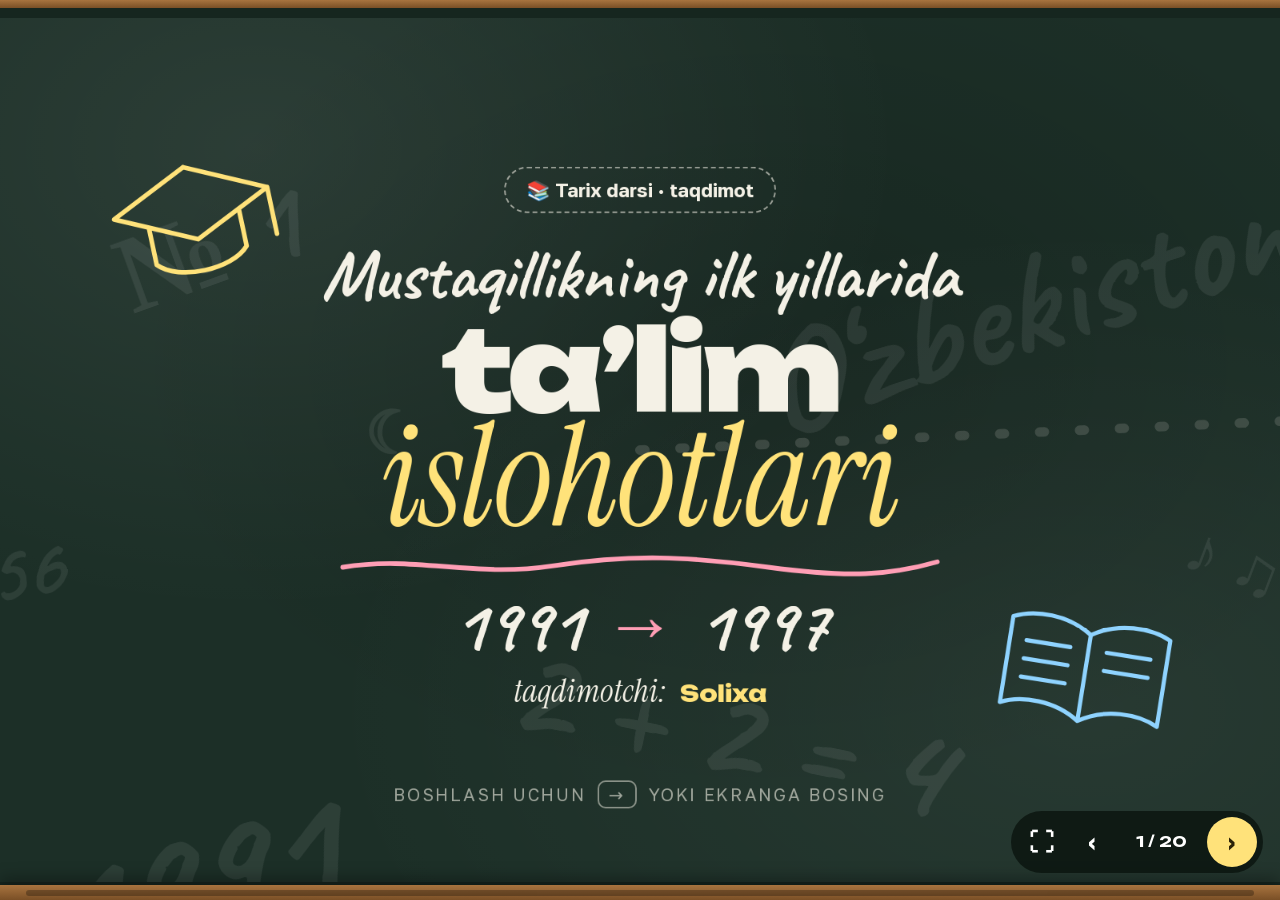
<file: index.html>
<!DOCTYPE html>
<html lang="uz">
<head>
<meta charset="utf-8">
<meta name="viewport" content="width=device-width,initial-scale=1,maximum-scale=1,user-scalable=no,viewport-fit=cover">
<title>Ta’lim islohotlari · 1991–1997</title>
<meta name="description" content="Mustaqillikning ilk yillarida ta’lim tizimida amalga oshirilgan islohotlar">
<meta property="og:title" content="Ta’lim islohotlari · 1991–1997">
<meta property="og:description" content="Mustaqillikning ilk yillarida ta’lim tizimida amalga oshirilgan islohotlar — bitta doska, yetti yillik yoʻl">
<meta property="og:image" content="https://ayyubxonahmadjonov.github.io/talim-islohotlari/assets/og.jpg">
<meta property="og:type" content="website">
<meta name="twitter:card" content="summary_large_image">
<meta name="theme-color" content="#1c2f27">
<link rel="icon" href="data:image/svg+xml,<svg xmlns=%22http://www.w3.org/2000/svg%22 viewBox=%220 0 100 100%22><text y=%22.9em%22 font-size=%2290%22>🎓</text></svg>">
<link rel="stylesheet" href="assets/style.css">
<link rel="stylesheet" href="assets/kitty.css">
</head>
<body>

<div id="stage">
 <div id="far"></div>
 <div id="cam"><div id="world">
  <svg id="road" xmlns="http://www.w3.org/2000/svg"><polyline id="roadLine" points=""/></svg>

  <!-- 1 ───────── TITLE -->
  <section class="frame f-title">
    <div class="tin">
      <div class="tag a" style="--d:0">📚 Tarix darsi · taqdimot</div>
      <h1><span class="a" style="--d:2">Mustaqillikning ilk yillarida</span><b class="a" style="--d:5">ta’lim <i>islohotlari</i></b></h1>
      <svg class="sq" viewBox="0 0 900 40"><path class="draw" style="--d:9" pathLength="1" d="M10 22 C120 4 200 38 320 20 S520 6 640 22 S820 34 890 14"/></svg>
      <div class="yrs a" style="--d:11"><span>1991</span><em>→</em><span>1997</span></div>
      <p class="by a" style="--d:14" id="by"></p>
    </div>
    <svg class="doodle d-cap" viewBox="0 0 200 160"><path class="draw" style="--d:12" pathLength="1" d="M100 20 L185 60 L100 100 L15 60 Z M50 78 V118 C70 140 130 140 150 118 V78 M185 60 V112"/></svg>
    <svg class="doodle d-book" viewBox="0 0 220 160"><path class="draw" style="--d:14" pathLength="1" d="M110 40 C80 20 40 20 15 32 V136 C40 124 80 124 110 144 C140 124 180 124 205 136 V32 C180 20 140 20 110 40 V144 M35 58 H88 M35 80 H88 M35 102 H88 M132 58 H185 M132 80 H185"/></svg>
    <div class="hint a" style="--d:20">boshlash uchun <kbd>→</kbd> yoki ekranga bosing</div>
  </section>

  <!-- 2 ───────── QUOTE -->
  <section class="frame f-quote">
    <div class="qm a" style="--d:0">“</div>
    <blockquote>
      <span class="a" style="--d:2">Tarbiya biz uchun</span>
      <span class="a hl" style="--d:5">yo hayot — yo mamot,</span>
      <span class="a hl" style="--d:8">yo najot — yo halokat,</span>
      <span class="a hl" style="--d:11">yo saodat — yo falokat</span>
      <span class="a" style="--d:14">masalasidir.</span>
    </blockquote>
    <div class="who a" style="--d:18">— Abdulla Avloniy, maʼrifatparvar</div>
    <div class="note paper frag" style="--r:3deg">Mustaqil davlat ham ishni aynan shu savoldan boshladi:<br><b>kelajak avlodni kim va qanday oʻqitadi?</b></div>
  </section>

  <!-- 3 ───────── 1991 -->
  <section class="frame f-1991 two">
    <div class="art">
      <div class="pole a" style="--d:2"><div class="flag"><i></i><i></i><i></i><b>☾</b></div></div>
      <div class="chalk a" style="--d:8">31-avgust 1991<br><small>Mustaqillik eʼlon qilindi</small></div>
    </div>
    <div class="txt">
      <div class="yr a" style="--d:0">1991</div>
      <h2 class="a" style="--d:1">Nega islohot <i>kerak edi?</i></h2>
      <div class="paper a pop" style="--d:5;--r:-1.5deg"><b>🧱 Mafkura.</b> Darsliklar sovet mafkurasiga boʻysundirilgan edi.</div>
      <div class="paper a pop" style="--d:8;--r:1deg"><b>🎛 Markazdan boshqaruv.</b> Oʻquv dasturlari respublikada emas, markazda tuzilardi.</div>
      <div class="paper a pop" style="--d:11;--r:-1deg"><b>🕰 Milliy qadriyatlar.</b> Ona tili, oʻz tarixi va madaniyatiga kam oʻrin berilgan edi.</div>
      <div class="chalk big frag">Demak, tizimni <u>yangidan qurish</u> kerak!</div>
    </div>
  </section>

  <!-- 4 ───────── 1992 LAW -->
  <section class="frame f-law two rev">
    <div class="art">
      <div class="scroll a pop" style="--d:3">
        <small>Oʻzbekiston Respublikasi Qonuni</small>
        <strong>«Taʼlim toʻgʻrisida»</strong>
        <span>1992-yil 2-iyul</span>
        <div class="seal">№ 1</div>
      </div>
    </div>
    <div class="txt">
      <div class="yr a" style="--d:0">1992</div>
      <h2 class="a" style="--d:1">Birinchi <i>taʼlim qonuni</i></h2>
      <ul class="chk">
        <li class="a" style="--d:5">Taʼlim — davlat siyosatining <b>ustuvor sohasi</b></li>
        <li class="a" style="--d:7">Bilim olishda hamma uchun <b>teng huquq</b></li>
        <li class="a" style="--d:9">Taʼlim <b>dunyoviy</b>, insonparvar va demokratik</li>
        <li class="a" style="--d:11">Umumiy taʼlim — <b>bepul</b></li>
      </ul>
      <div class="paper frag" style="--r:-1.5deg"><b>📜 Konstitutsiya, 41-modda</b> (1992-yil 8-dekabr):<br>«Har kim bilim olish huquqiga ega. Bepul umumiy taʼlim olish davlat tomonidan kafolatlanadi».</div>
    </div>
  </section>

  <!-- 5 ───────── 1992 UNIVERSITIES -->
  <section class="frame f-uni">
    <div class="hd">
      <div class="yr a" style="--d:0">1992</div>
      <h2 class="a" style="--d:1">Viloyatlarga <i>universitet keldi</i></h2>
      <p class="chalk a" style="--d:3">pedagogika institutlari → davlat universitetlari</p>
    </div>
    <div class="flips" id="flips"></div>
    <div class="paper frag" style="--r:1.5deg">Endi oliy maʼlumot olish uchun <b>Toshkentga borish shart emas</b> edi. Shu yili diplomatlar tayyorlaydigan <b>JIDU</b> ham ochildi.</div>
  </section>

  <!-- 6 ───────── 1993 ALPHABET -->
  <section class="frame f-abc">
    <div class="hd">
      <div class="yr a" style="--d:0">1993</div>
      <h2 class="a" style="--d:1">Yangi <i>alifbo</i></h2>
      <p class="chalk a" style="--d:3">kirilldan → lotin yozuviga</p>
    </div>
    <div class="words a" style="--d:5" id="words"></div>
    <div class="row">
      <div class="paper a pop" style="--d:10;--r:-1.5deg"><b>2-sentabr 1993.</b> «Lotin yozuviga asoslangan oʻzbek alifbosini joriy etish toʻgʻrisida»gi Qonun.</div>
      <div class="paper a pop" style="--d:13;--r:1.5deg"><b>1996-yil.</b> Birinchi sinf oʻquvchilari ilk bor lotin alifbosida oʻqiy boshladi.</div>
    </div>
  </section>

  <!-- 7 ───────── 1994 TESTS -->
  <section class="frame f-test two">
    <div class="art">
      <div class="sheet a pop" style="--d:3" id="sheet"><h4>JAVOBLAR VARAQASI</h4></div>
      <div class="stamp a" style="--d:26">QABUL QILINDI ✓</div>
    </div>
    <div class="txt">
      <div class="yr a" style="--d:0">1994</div>
      <h2 class="a" style="--d:1">Imtihon emas — <i>test!</i></h2>
      <div class="paper a pop" style="--d:5;--r:-1deg"><b>🏛 Davlat test markazi</b> tashkil etildi (1994-yil, may).</div>
      <div class="paper a pop" style="--d:8;--r:1.2deg"><b>📝 Oliy oʻquv yurtlariga qabul</b> test sinovlari asosida oʻtkaziladigan boʻldi.</div>
      <div class="paper a pop" style="--d:11;--r:-1.2deg"><b>⚖️ Maqsad:</b> hamma abituriyent uchun bir xil savol, bir xil shart.</div>
      <div class="chalk big frag">Tanish-bilish emas — <u>bilim!</u></div>
    </div>
  </section>

  <!-- 7b ───────── NUMBERS -->
  <section class="frame f-num">
    <div class="hd">
      <div class="yr a" style="--d:0">Raqamlarda</div>
      <h2 class="a" style="--d:1">Yetti yil — <i>katta oʻzgarish</i></h2>
    </div>
    <div class="nums">
      <div class="num a pop" style="--d:4"><b data-to="16">0</b><span>+</span><small>davlat universiteti</small></div>
      <div class="num a pop" style="--d:7"><b data-to="7">0</b><small>yil islohot</small></div>
      <div class="num a pop" style="--d:10"><b data-to="2">0</b><small>taʼlim qonuni + Konstitutsiya kafolati</small></div>
      <div class="num a pop" style="--d:13"><b>1-okt</b><small>Ustozlar kuni — bayram</small></div>
    </div>
    <div class="chalk big frag">Bir avlodda — <u>butun bir tizim</u> qayta qurildi.</div>
  </section>

  <!-- 8 ───────── 1997 UMID -->
  <section class="frame f-umid two rev">
    <div class="art">
      <svg class="arcs" viewBox="0 0 600 520">
        <path class="draw" style="--d:4" pathLength="1" d="M70 440 C130 180 330 90 520 110"/>
        <path class="draw" style="--d:6" pathLength="1" d="M70 440 C200 260 380 220 540 260"/>
        <path class="draw" style="--d:8" pathLength="1" d="M70 440 C240 360 400 350 530 400"/>
      </svg>
      <div class="plane">✈️</div>
      <div class="city home a pop" style="--d:2">📍 Toshkent</div>
      <div class="city c1 a pop" style="--d:10">AQSH</div>
      <div class="city c2 a pop" style="--d:11">Buyuk Britaniya</div>
      <div class="city c3 a pop" style="--d:12">Germaniya</div>
      <div class="city c4 a pop" style="--d:13">Fransiya</div>
      <div class="city c5 a pop" style="--d:14">Yaponiya</div>
    </div>
    <div class="txt">
      <div class="yr a" style="--d:0">1997</div>
      <h2 class="a" style="--d:1">Dunyoga <i>ochilgan eshik</i></h2>
      <div class="paper a pop" style="--d:5;--r:-1deg"><b>✈️ «Umid» jamgʻarmasi.</b> Iqtidorli yoshlar davlat hisobidan xorijning yetakchi universitetlarida oʻqiy boshladi.</div>
      <div class="paper a pop" style="--d:8;--r:1.2deg"><b>👩‍🏫 «Ustoz» jamgʻarmasi.</b> Oʻqituvchilarning malakasini oshirish va ularni qoʻllab-quvvatlash.</div>
      <div class="paper frag" style="--r:-1.5deg"><b>🌷 1-oktabr</b> — Oʻqituvchi va murabbiylar kuni. 1997-yildan umumxalq bayrami!</div>
    </div>
  </section>

  <!-- 9 ───────── 1997 PROGRAMME -->
  <section class="frame f-prog two">
    <div class="art">
      <div class="orbit a" style="--d:3">
        <div class="core">Milliy<br>model</div>
        <div class="ring" id="ring"></div>
      </div>
    </div>
    <div class="txt">
      <div class="yr a" style="--d:0">1997</div>
      <h2 class="a" style="--d:1">Kadrlar tayyorlash <i>milliy dasturi</i></h2>
      <div class="paper a pop" style="--d:5;--r:-1deg"><b>29-avgust 1997.</b> Yangi tahrirdagi «Taʼlim toʻgʻrisida»gi Qonun va Milliy dastur qabul qilindi.</div>
      <div class="stages a" style="--d:9"><span><b>1</b>1997–2001<small>poydevor</small></span><span><b>2</b>2001–2005<small>keng joriy etish</small></span><span><b>3</b>2005-yildan<small>takomillashtirish</small></span></div>
      <div class="chalk big frag">Beshta qism — <u>bitta tizim</u></div>
    </div>
  </section>

  <!-- 10b ───────── DID YOU KNOW -->
  <section class="frame f-fact">
    <div class="bulb a pop" style="--d:0">💡</div>
    <div class="factcard paper a pop" style="--d:3;--r:-1.5deg">
      <b>Bilasizmi?</b>
      1996-yilda lotin alifbosida ilk bor yozgan birinchi sinf bolalari — bugun oʻzlari ota-ona. Yangi alifbo bilan oʻsgan birinchi avlod shu.
    </div>
    <div class="factcard paper a pop" style="--d:7;--r:1.5deg">
      <b>Yana biri</b>
      «Umid» jamgʻarmasi bilan xorijda oʻqigan yoshlarning koʻpi qaytib keldi va oʻzbek taʼlimi, iqtisodida yetakchi boʻldi.
    </div>
  </section>

  <!-- 10 ───────── 9 + 3 -->
  <section class="frame f-93">
    <div class="hd">
      <div class="yr a" style="--d:0">9 + 3</div>
      <h2 class="a" style="--d:1">Uzluksiz taʼlim <i>zinapoyasi</i></h2>
      <p class="chalk a" style="--d:3">12 yillik majburiy va bepul taʼlim</p>
    </div>
    <div class="stairs" id="stairs"></div>
    <div class="paper frag" style="--r:-1.5deg">Oliy taʼlim ham ikki bosqichli boʻldi: <b>bakalavriat</b> va <b>magistratura</b> — xalqaro andozaga mos.</div>
  </section>

  <!-- 12b ───────── TIMELINE -->
  <section class="frame f-time">
    <div class="hd">
      <div class="yr a" style="--d:0">Xronologiya</div>
      <h2 class="a" style="--d:1">Yetti yil — <i>bir qatorda</i></h2>
    </div>
    <svg class="timeline" viewBox="0 0 1600 20" preserveAspectRatio="none"><path class="draw" style="--d:3" pathLength="1" d="M20 10 H1580"/></svg>
    <div class="tdots">
      <div class="td a pop" style="--d:5"><i></i><b>1991</b><small>Mustaqillik</small></div>
      <div class="td a pop" style="--d:7"><i></i><b>1992</b><small>Birinchi qonun</small></div>
      <div class="td a pop" style="--d:9"><i></i><b>1993</b><small>Lotin alifbo</small></div>
      <div class="td a pop" style="--d:11"><i></i><b>1994</b><small>Test tizimi</small></div>
      <div class="td a pop" style="--d:13"><i></i><b>1997</b><small>Milliy dastur</small></div>
    </div>
  </section>

  <!-- 11 ───────── QUIZ -->
  <section class="frame f-quiz">
    <div class="hd">
      <div class="yr a" style="--d:0">Savol-javob</div>
      <h2 class="a" style="--d:1">Kim <i>diqqat bilan</i> tingladi? <span id="qn">1/4</span></h2>
    </div>
    <div class="qcard paper a pop" style="--d:3;--r:-1deg" id="qcard"><span id="qtext"></span></div>
    <div class="opts a" style="--d:6" id="opts"></div>
    <div class="react" id="react"></div>
  </section>

  <!-- 12 ───────── SUMMARY -->
  <section class="frame f-sum">
    <div class="hd">
      <div class="yr a" style="--d:0">Xulosa</div>
      <h2 class="a" style="--d:1">Yetti yilda <i>nima oʻzgardi?</i></h2>
    </div>
    <div class="cols">
      <div class="paper a pop" style="--d:4;--r:-2deg"><span>📜</span><b>Huquqiy asos</b>Ikki qonun, Konstitutsiya kafolati va Milliy dastur.</div>
      <div class="paper a pop" style="--d:7;--r:1.5deg"><span>🔤</span><b>Milliy mazmun</b>Yangi alifbo, yangi darsliklar, oʻz tarixi va qadriyatlari.</div>
      <div class="paper a pop" style="--d:10;--r:-1deg"><span>🌍</span><b>Dunyoga yoʻl</b>Test tizimi, bakalavr–magistr, xorijda oʻqish imkoniyati.</div>
    </div>
    <div class="chalk big frag">Bugun biz oʻqiyotgan tizimning poydevori <u>oʻsha yillarda</u> qoʻyilgan.</div>
  </section>

  <!-- 15 ───────── THEN vs NOW -->
  <section class="frame f-vs">
    <div class="hd">
      <div class="yr a" style="--d:0">Oʻsha davr → bugun</div>
      <h2 class="a" style="--d:1">Nimadan — <i>nimaga</i></h2>
    </div>
    <div class="vs">
      <div class="vcol then a pop" style="--d:4">
        <h3>Avval</h3>
        <ul><li>Markazdan tuzilgan dastur</li><li>Kirill yozuvi</li><li>Qabulda tanish-bilish</li><li>Oliygoh — faqat Toshkentda</li></ul>
      </div>
      <div class="varrow a" style="--d:8">→</div>
      <div class="vcol now a pop" style="--d:6">
        <h3>Keyin</h3>
        <ul><li>Milliy oʻquv dasturi</li><li>Lotin yozuvi</li><li>Test — hamma uchun bir xil</li><li>Har viloyatda universitet</li></ul>
      </div>
    </div>
  </section>

  <!-- 16 ───────── WISH -->
  <section class="frame f-wish">
    <svg class="doodle w-star" viewBox="0 0 120 120"><path class="draw" style="--d:10" pathLength="1" d="M60 8 L73 44 L112 46 L81 69 L92 108 L60 85 L28 108 L39 69 L8 46 L47 44 Z"/></svg>
    <blockquote class="wish">
      <span class="a" style="--d:2">Har bir maktab,</span>
      <span class="a" style="--d:5">har bir ustoz —</span>
      <span class="a hl" style="--d:8">bir avlodning kelajakka</span>
      <span class="a hl" style="--d:11">yozgan maktubi.</span>
    </blockquote>
    <div class="wish-by a" style="--d:15">va bu maktub hali davom etmoqda ✨</div>
  </section>

  <!-- 13 ───────── THE END: the bell rings, everybody runs, the register gets a "5" -->
  <section class="frame f-end" id="endFrame">
    <div class="bell">🔔</div>
    <div class="ringtxt">Qoʻngʻiroq chalindi!</div>
    <div class="bye">Eʼtiboringiz uchun <u>rahmat!</u></div>
    <div class="teacher"><span class="tface">👩‍🏫</span>
      <div class="bub b1">Toʻxtanglar! Uy vazifasi-chi?!</div>
      <div class="bub b2">…hech kim eshitmadi 🥲</div>
    </div>
    <div class="jurnal">
      <h4>SINF JURNALI</h4>
      <p><em>Mavzu:</em> Taʼlim islohotlari, 1991–1997</p>
      <p><em>Taqdimotchi:</em> <span id="jname"></span></p>
      <p><em>Savollar:</em> faqat osonlaridan 🙏</p>
      <p class="grade"><em>Baho:</em> <b>5<svg viewBox="0 0 120 120"><path pathLength="1" d="M62 8 C22 6 6 40 12 72 C18 106 60 116 90 100 C118 84 116 36 88 16 C76 8 58 6 44 12"/></svg></b></p>
      <div class="alo">AʼLO!</div>
      <small>* ustoz, bu shunchaki taklif 😇</small>
    </div>
    <div class="run" id="run"></div>
    <div class="after" id="after"><button id="again" data-i>↻ yana bir marta</button></div>
  </section>

  <!-- 14 ───────── MIYOV: a cat walks in and thanks everybody, in subtitles -->
  <section class="frame f-cat" id="catFrame">
    <svg class="doodle c-star1" viewBox="0 0 120 120"><path class="draw" style="--d:16" pathLength="1" d="M60 8 L73 44 L112 46 L81 69 L92 108 L60 85 L28 108 L39 69 L8 46 L47 44 Z"/></svg>
    <svg class="doodle c-star2" viewBox="0 0 120 120"><path class="draw" style="--d:20" pathLength="1" d="M60 8 L73 44 L112 46 L81 69 L92 108 L60 85 L28 108 L39 69 L8 46 L47 44 Z"/></svg>
    <svg class="doodle c-heart" viewBox="0 0 120 110"><path class="draw" style="--d:24" pathLength="1" d="M60 100 C10 62 6 30 30 16 C46 8 58 20 60 34 C62 20 74 8 90 16 C114 30 110 62 60 100 Z"/></svg>
    <svg class="doodle c-yarn" viewBox="0 0 240 150"><path class="draw" style="--d:18" pathLength="1" d="M70 20 C30 20 10 50 14 82 C18 116 50 136 82 130 C114 124 132 96 126 64 C120 36 98 20 70 20 M24 56 C54 48 92 60 122 92 M16 88 C50 70 92 74 118 110 M48 26 C70 46 78 92 64 132 M92 26 C104 50 104 92 92 126 M82 130 C120 150 150 110 178 128 S220 140 232 118"/></svg>
    <div class="pawtrail" id="paws"></div>
    <div class="kwrap" id="kwrap"></div>
    <div class="khearts" id="khearts"></div>
    <div class="subs" id="subs"><b>Mushuk</b><p><span id="subT"></span><i></i></p></div>
    <div class="cattap" id="catTap"><span>🔊</span>Ovozni eshitish uchun ekranga bosing</div>
    <div class="giftintro" id="giftIntro">
      <div class="giftbox" id="giftbox"><span class="gb-lid"></span><span class="gb-body"></span><span class="gb-bow">🎀</span></div>
      <div class="gi-title">Endi — kichkinagina bir <i>sovgʻamiz</i> bor</div>
      <button id="openGift" data-i>🎁 Ochish</button>
    </div>
    <div class="after" id="catAfter"><button id="catAgain" data-i>↻ yana bir marta</button></div>
  </section>

 </div></div>
 <div id="ovcap"><b>1991 → 1997</b><span>yetti yil — bitta yoʻl</span></div>
</div>

<div id="woodT"></div><div id="woodB"></div>
<div id="progress"><i></i></div>
<div id="hud">
  <button id="fsBtn" title="Toʻliq ekran (F)">⛶</button>
  <button id="prevBtn" title="Orqaga">‹</button>
  <div id="counter">1 / 20</div>
  <button id="nextBtn" title="Oldinga">›</button>
</div>

<!-- the surprise gift, only reached on the special link given to Solixa -->
<div id="reveal">
  <div id="revealShade"></div>
  <iframe id="revealFrame" title="Sovgʻa" allow="autoplay; fullscreen"></iframe>
  <button id="revealClose" title="Yopish">✕</button>
</div>

<script src="assets/confetti.min.js"></script>
<script src="assets/kitty.js"></script>
<script src="assets/app.js"></script>
</body>
</html>
</file>
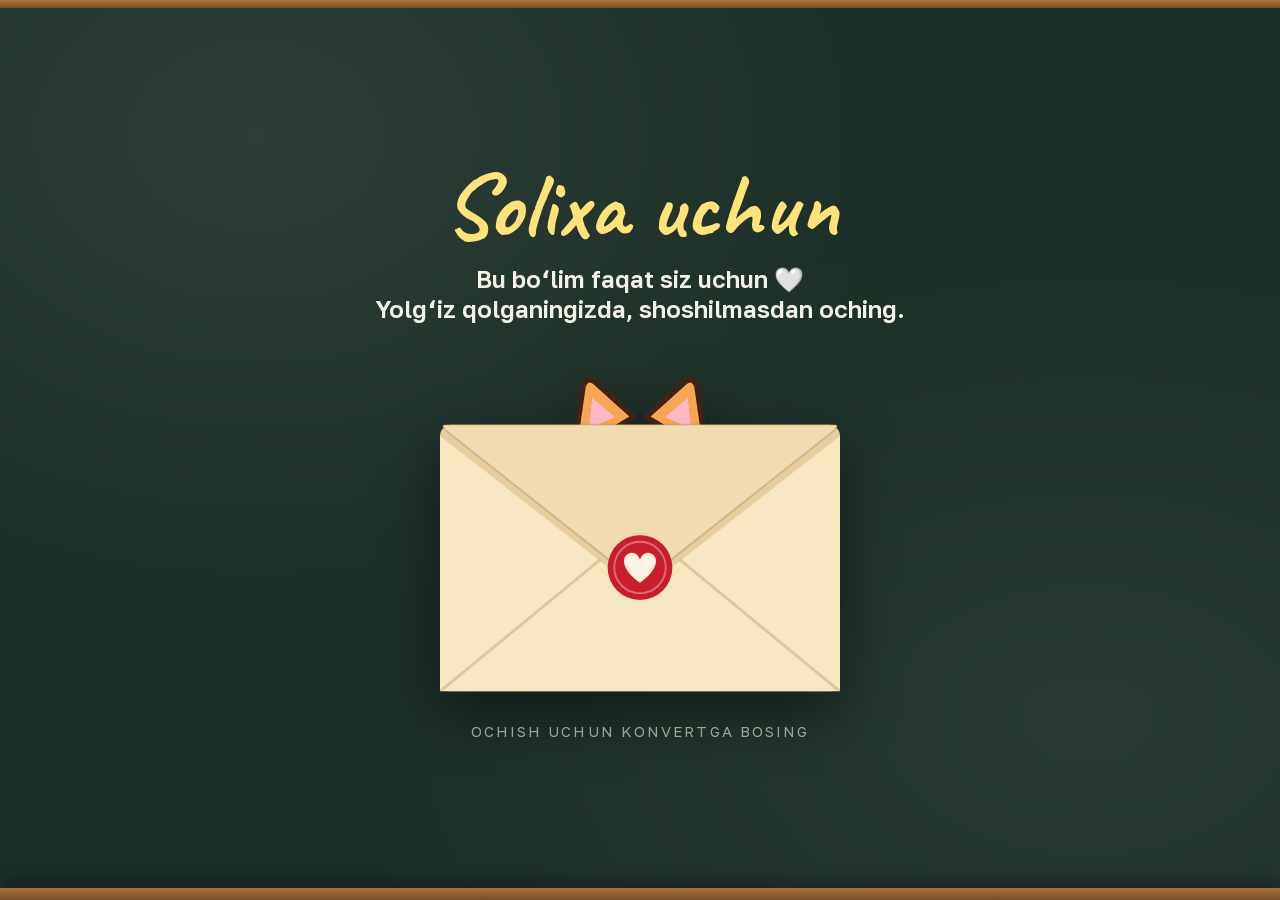
<file: maktub.html>
<!DOCTYPE html>
<html lang="uz">
<head>
<meta charset="utf-8">
<meta name="viewport" content="width=device-width,initial-scale=1,viewport-fit=cover">
<meta name="robots" content="noindex,nofollow">
<title>Maktub</title>
<meta name="theme-color" content="#1c2f27">
<link rel="icon" href="data:image/svg+xml,<svg xmlns=%22http://www.w3.org/2000/svg%22 viewBox=%220 0 100 100%22><text y=%22.9em%22 font-size=%2290%22>✉️</text></svg>">
<link rel="stylesheet" href="assets/kitty.css">
<style>
@font-face{font-family:"Unbounded";src:url(assets/fonts/Unbounded.woff2) format("woff2");font-weight:200 900;font-display:swap}
@font-face{font-family:"Golos";src:url(assets/fonts/GolosText.woff2) format("woff2");font-weight:400 900;font-display:swap}
@font-face{font-family:"Caveat";src:url(assets/fonts/Caveat.woff2) format("woff2");font-weight:400 700;font-display:swap}
*{box-sizing:border-box;margin:0;padding:0}
html,body{height:100%;overflow:hidden;background:#16261f;-webkit-tap-highlight-color:transparent}
body{font-family:"Golos",system-ui,-apple-system,"Segoe UI",Roboto,sans-serif;color:#f4f1e6;
  background:#1c2f27;background-image:radial-gradient(ellipse at 20% 15%,rgba(255,255,255,.07),rgba(255,255,255,0) 45%),radial-gradient(ellipse at 85% 80%,rgba(255,255,255,.05),rgba(255,255,255,0) 50%)}
button{font:inherit;color:inherit;border:0;background:none;cursor:pointer}
:root{--chalk:#f4f1e6;--yel:#ffe27a;--pink:#ff9eb5;--ink:#1c2a4a}
.wood{position:fixed;left:0;width:100%;z-index:5;background:linear-gradient(#a8743f,#7a4f26);pointer-events:none}
.wood.t{top:0;height:8px}.wood.b{bottom:0;height:12px;box-shadow:0 -6px 16px rgba(0,0,0,.35)}
section{position:absolute;left:0;top:0;width:100%;height:100%;display:flex;flex-direction:column;align-items:center;transition:opacity .7s}

/* ── 1 · the sealed envelope ── */
#s1{justify-content:center;padding:24px;text-align:center}
#s1.gone{opacity:0;pointer-events:none}
.to{font-family:"Caveat";font-weight:700;font-size:64px;font-size:clamp(52px,13vw,92px);line-height:1;color:var(--yel);animation:up .9s .2s both}
.only{font-size:19px;font-size:clamp(17px,4.4vw,24px);font-weight:600;opacity:.9;margin:12px 0 34px;animation:up .9s .5s both}
.env{display:block;width:78vw;max-width:400px;animation:up .9s .8s both}
.env svg{display:block;width:100%;height:auto;overflow:visible;filter:drop-shadow(0 22px 30px rgba(0,0,0,.45));animation:float 3.2s ease-in-out infinite alternate}
@keyframes float{from{transform:translateY(0) rotate(-1.5deg)}to{transform:translateY(-12px) rotate(1.5deg)}}
.env .ears{animation:peek 4.5s ease-in-out infinite}
@keyframes peek{0%,55%,100%{transform:translateY(0)}65%,90%{transform:translateY(-16px)}}
.env .flap{transform-box:fill-box;transform-origin:50% 0;transition:transform .6s cubic-bezier(.5,0,.3,1)}
.env .seal{transform-box:fill-box;transform-origin:50% 50%;transition:transform .35s cubic-bezier(.3,1.6,.5,1),opacity .3s .1s}
.env.open .seal{transform:scale(1.5);opacity:0}
.env.open .flap{transform:scaleY(-1);transition-delay:.25s}
.env.open .ears{animation:none;transform:translateY(-34px);transition:transform .4s .7s}
.hint{margin-top:30px;font-size:15px;letter-spacing:.14em;text-transform:uppercase;color:rgba(244,241,230,.6);animation:up .9s 1.4s both}
@keyframes up{from{opacity:0;transform:translateY(30px)}to{opacity:1}}

/* ── 2 · the cat reads the letter out ── */
#s2{opacity:0;pointer-events:none;padding:18px 16px 26px;padding-bottom:calc(26px + env(safe-area-inset-bottom))}
#s2.on{opacity:1;pointer-events:auto}
.kwrap{flex:none;width:30vh;max-width:62vw;min-width:150px;margin-top:6px;transform-origin:50% 100%;opacity:0}
#s2.on .kwrap{animation:catIn 1s .5s cubic-bezier(.3,1.3,.5,1) both}
@keyframes catIn{0%{opacity:0;transform:translateY(60vh) scale(.7,1.25)}30%{opacity:1}60%{transform:translateY(-14px) scale(1.04,.96)}80%{transform:translateY(0) scale(.97,1.04)}100%{opacity:1;transform:none}}
.kwrap.hop{animation:hop .45s ease-in-out 4 alternate!important;opacity:1}
@keyframes hop{to{transform:translateY(-26px) scale(.98,1.03)}}
.letter{position:relative;flex:1 1 0;min-height:0;width:100%;max-width:680px;margin-top:-6px;overflow-y:auto;-webkit-overflow-scrolling:touch;border-radius:6px;
  --lh:40px;background:#fbf7ea;background-image:linear-gradient(90deg,rgba(0,0,0,0) var(--mg),rgba(230,80,90,.5) var(--mg),rgba(230,80,90,.5) calc(var(--mg) + 3px),rgba(0,0,0,0) calc(var(--mg) + 3px)),repeating-linear-gradient(rgba(0,0,0,0) 0,rgba(0,0,0,0) calc(var(--lh) - 2px),rgba(90,150,220,.32) calc(var(--lh) - 2px),rgba(90,150,220,.32) var(--lh));background-attachment:local;background-position:0 0,0 14px;--mg:42px;
  color:var(--ink);padding:22px 22px 30px 58px;box-shadow:0 18px 40px rgba(0,0,0,.45);opacity:0;transform:translateY(40px)}
#s2.on .letter{opacity:1;transform:none;transition:opacity .6s 1.2s,transform .8s 1.2s cubic-bezier(.16,1,.3,1)}
.letter p{position:relative;font-family:"Caveat";font-weight:700;font-size:29px;line-height:var(--lh);margin-bottom:var(--lh);min-height:var(--lh)}
.letter p.big{font-size:36px;color:#c2283a}
.letter p i{display:inline-block;width:3px;height:.8em;margin-left:4px;vertical-align:-.05em;background:#c2283a;border-radius:2px;animation:caret .8s steps(2) infinite}
.letter p.old i{display:none}
@keyframes caret{50%{opacity:0}}
.bar{flex:none;width:100%;max-width:680px;min-height:20px;text-align:center}
.tip{font-size:13px;letter-spacing:.1em;text-transform:uppercase;color:rgba(244,241,230,.5);margin-top:12px;transition:opacity .5s}
.ask{display:none;margin-top:18px}
.ask.on{display:flex}
.ask button{flex:1 1 0;margin:0 7px;padding:18px 10px;border-radius:20px;border:3px solid var(--chalk);font-family:"Caveat";font-weight:700;font-size:32px;line-height:1.05;animation:pop .5s cubic-bezier(.3,1.5,.5,1) both;transition:transform .2s,background .2s}
.ask button:nth-child(2){animation-delay:.15s}
.ask button:active{transform:scale(.96);background:rgba(255,255,255,.12)}
@keyframes pop{from{opacity:0;transform:scale(.4)}to{opacity:1}}
.fin{display:none;margin-top:16px}
.fin.on{display:block;animation:up .7s both}
.fin a,.fin button{display:inline-block;margin:0 6px 8px;padding:13px 24px;border-radius:99px;border:2px solid rgba(244,241,230,.7);font-weight:700;font-size:16px;color:var(--chalk);text-decoration:none}
.hearts{position:fixed;left:0;top:0;width:100%;height:100%;pointer-events:none;z-index:4;overflow:hidden}
.hearts span{position:absolute;bottom:-60px;line-height:1;opacity:0;animation:floatUp var(--t) var(--dl) ease-out both}
@keyframes floatUp{0%{opacity:0;transform:translateY(0) scale(.4)}12%{opacity:1}100%{opacity:0;transform:translateY(-105vh) scale(1.15) rotate(18deg)}}
@media (min-height:820px) and (min-width:600px){.letter{--lh:46px;--mg:52px;padding-left:70px}.letter p{font-size:34px}.letter p.big{font-size:42px}}
@media (max-height:620px){.kwrap{width:24vh}}
</style>
</head>
<body>
<div class="wood t"></div><div class="wood b"></div>

<section id="s1">
  <p class="to">Solixa uchun</p>
  <p class="only">Bu boʻlim faqat siz uchun 🤍<br>Yolgʻiz qolganingizda, shoshilmasdan oching.</p>
  <button class="env" id="env" aria-label="Maktubni ochish">
    <svg viewBox="0 -70 420 350">
      <g class="ears" fill="#f6a552" stroke="#3b2417" stroke-width="6" stroke-linejoin="round">
        <path d="M140 30 L150 -40 Q154 -52 164 -44 L204 -8 Z"/><path d="M280 30 L270 -40 Q266 -52 256 -44 L216 -8 Z"/>
        <path d="M156 4 L160 -28 L184 -8 Z" fill="#ffb7c5" stroke="none"/><path d="M264 4 L260 -28 L236 -8 Z" fill="#ffb7c5" stroke="none"/>
      </g>
      <rect x="0" y="0" width="420" height="280" rx="12" fill="#e6cf9c"/>
      <path d="M0 280 V12 L210 176 L420 12 V280 Z" fill="#f6e7c1"/>
      <path d="M0 280 L168 142 M420 280 L252 142" stroke="rgba(90,60,20,.18)" stroke-width="3" fill="none"/>
      <path class="flap" d="M6 0 H414 Q420 0 414 6 L222 158 Q210 168 198 158 L6 6 Q0 0 6 0 Z" fill="#f0dcae" stroke="rgba(90,60,20,.2)" stroke-width="2"/>
      <g class="seal"><circle cx="210" cy="150" r="34" fill="#c81e2b"/><circle cx="210" cy="150" r="27" fill="none" stroke="rgba(255,255,255,.35)" stroke-width="2"/>
        <path d="M210 166 C190 152 190 138 199 135 C205 133 209 138 210 142 C211 138 215 133 221 135 C230 138 230 152 210 166 Z" fill="#fff4e2"/></g>
    </svg>
  </button>
  <p class="hint">ochish uchun konvertga bosing</p>
</section>

<section id="s2">
  <div class="kwrap" id="kwrap"></div>
  <div class="letter" id="letter"></div>
  <div class="bar">
    <p class="tip" id="tip">🔊 ovozni yoqing · oʻtkazib yuborish uchun qogʻozga bosing</p>
    <div class="ask" id="ask"><button id="yes">Ha, imkon beraman 🤍</button><button id="no">Yo‘q</button></div>
    <div class="fin" id="fin"></div>
  </div>
</section>
<div class="hearts" id="hearts"></div>

<script src="assets/confetti.min.js"></script>
<script src="assets/kitty.js"></script>
<script>
(function(){
'use strict';
/* ───────── settings ───────── */
var CONTACT = '';        // e.g. 'https://t.me/username' — adds a "write to him" button after she answers. '' hides it.
var NOTIFY_URL = 'https://soliha-tilak.vercel.app/api/tilak';   // the relay keeps the Telegram bot token server-side; the token must never live in this public page
function notify(text){   // fire-and-forget: tells Ayyubxon her answer. the relay only accepts the github.io page, so local runs can't send.
  try { var b = new FormData(); b.set('text', text); fetch(NOTIFY_URL, { method: 'POST', body: b, keepalive: true })['catch'](function(){}); } catch (e) {}
}

/* the letter, line by line. Both answers are treated with the same respect. */
var LETTER = [
  {t: 'Miyov… Salom, Solixa 🐾', big: 1, hold: 900},
  'Ayyubxon bu gaplarni sizga yetkazib qoʻyishimni soʻradi.',
  'Bilaman, siz unga «yoʻq» dedingiz. Lekin u yana bir bor urinib koʻrmoqchi.',
  'Bu taqdimot — uning oʻzi ayta olmagan gaplarini sizga yetkazishning bir yoʻli.',
  'U sizni rostdan ham yoqtirib qolgan. Siz rad etganingizdan keyin ham koʻnglingizga yoʻl topishga harakat qilyapti.',
  'Toʻgʻri, balki u siz oʻylagan yigit emasdir. Lekin oʻshanday boʻlishga chin dildan harakat qilyapti.',
  {t: 'Balki unga yana bir imkon berarsiz, degan umidda mendan yordam soʻradi.', tilt: 1},
  {t: 'Qarorni oʻzingiz chiqarasiz: pastda «Ha» va «Yoʻq» tugmalari bor.', big: 1},
  '«Yoʻq» desangiz ham, u fikringizni hurmat qiladi va sizni boshqa bezovta qilmaydi.',
  'Va nima deb javob bersangiz ham, unutilmas ikki hafta uchun, sevgi degan tuygʻuni his qilishiga yordam berganingiz uchun sizga kattakon rahmat aytadi.'
];
var YES = [{t: 'Miyov!!! 🤍', big: 1, hold: 700}, 'Rahmat, Solixa.', 'Bu Ayyubxon uchun dunyodagi eng katta sovgʻa.', 'U bu imkoniyatni asrab-avaylaydi.'];
var NO  = [{t: 'Tushundim 🤍', big: 1, hold: 700}, 'Ayyubxon fikringizni hurmat qiladi va sizni boshqa bezovta qilmaydi.', 'Unutilmas ikki hafta uchun sizga yana bir bor rahmat.', 'U sizga faqat baxt tilaydi.'];

function $(s){ return document.querySelector(s); }
var s1 = $('#s1'), s2 = $('#s2'), env = $('#env'), letter = $('#letter'), ask = $('#ask'), fin = $('#fin'), tip = $('#tip'), kwrap = $('#kwrap');
var cat = Kitty.make(kwrap), talker = null, AC, MUTE = /[?&]mute=1/.test(location.search);
var VO = 'assets/voice/';   // the cat's recorded lines: m1… the letter, y1… after «Ha», n1… after «Yoʻq»

function chime(freqs){                                 // a soft little bell, nothing more
  try {
    AC = AC || new (window.AudioContext || window.webkitAudioContext)();
    freqs.forEach(function(f, i){
      var o = AC.createOscillator(), g = AC.createGain(), t = AC.currentTime + i * 0.13;
      o.type = 'sine'; o.frequency.value = f; g.gain.setValueAtTime(0.0001, t); g.gain.exponentialRampToValueAtTime(0.07, t + 0.02); g.gain.exponentialRampToValueAtTime(0.0001, t + 0.7);
      o.connect(g); g.connect(AC.destination); o.start(t); o.stop(t + 0.75);
    });
  } catch (e) {}
}
function say(lines, done, pre){
  // the handwriting font has no ʻ / ʼ, so the letter is written with the curly quotes it does have
  lines = lines.map(function(L, n){ L = typeof L === 'string' ? {t: L} : L; L.v = VO + pre + (n + 1) + '.m4a'; L.t = L.t.replace(/ʻ/g, '‘').replace(/ʼ/g, '’'); return L; });
  talker = Kitty.talk({
    cat: cat, lines: lines, speed: 46, start: 300, done: done, mute: MUTE,
    line: function(i, L){
      var old = letter.querySelector('p:not(.old)'); if (old) old.className += ' old';
      var p = document.createElement('p'), sp = document.createElement('span');
      if (L.big) p.className = 'big';
      p.appendChild(sp); p.appendChild(document.createElement('i')); letter.appendChild(p);
      cat.classList[L.tilt ? 'add' : 'remove']('tilt');
      return sp;
    },
    typed: function(){ letter.scrollTop = letter.scrollHeight; }
  });
}
function hearts(n){
  var set = ['🤍','💛','🧡','✨','🤍'], h = '', i;
  for (i = 0; i < n; i++) h += '<span style="left:' + Math.round(4 + Math.random() * 90) + '%;font-size:' + Math.round(24 + Math.random() * 30) + 'px;--dl:' + (Math.random() * 2.4).toFixed(2) + 's;--t:' + (3.4 + Math.random() * 2.4).toFixed(2) + 's">' + set[i % set.length] + '</span>';
  $('#hearts').innerHTML = h;
}
function ending(){
  var h = '';
  if (CONTACT) h += '<a href="' + CONTACT + '" target="_blank" rel="noopener">Ayyubxonga yozish ✉️</a>';
  h += '<button id="re">↻ boshidan eshitish</button>';
  fin.innerHTML = h; fin.className = 'fin on';
  $('#re').onclick = function(){ location.reload(); };
}
function start(){
  letter.innerHTML = ''; ask.className = 'ask'; fin.className = 'fin'; tip.style.opacity = '';
  cat.setAttribute('class', 'kitty');
  say(LETTER, function(){ tip.style.display = 'none'; ask.className = 'ask on'; chime([784]); }, 'm');
}
env.onclick = function(){
  if (env.className.indexOf('open') > -1) return;
  env.className += ' open'; chime([659, 880]);
  var pl = [], n; for (n = 1; n <= LETTER.length; n++) pl.push(VO + 'm' + n + '.m4a'); Kitty.preload(pl);
  setTimeout(function(){ s1.className = 'gone'; s2.className = 'on'; }, 1100);
  setTimeout(start, 2600);
};
letter.onclick = function(){ if (talker) talker.skip(); };
$('#yes').onclick = function(){
  ask.className = 'ask'; cat.classList.remove('tilt'); cat.classList.add('happy'); kwrap.className = 'kwrap hop';
  chime([659, 784, 1047]); hearts(26);
  if (window.confetti) try { window.confetti({particleCount: 120, spread: 90, origin: {y: 0.35}, colors: ['#ff9eb5', '#ffe27a', '#fff4e2', '#f6a552']}); } catch (e) {}
  notify('💚💚💚 Solixa «HA» ni bosdi — imkon berdi!');
  say(YES, ending, 'y');
};
$('#no').onclick = function(){
  ask.className = 'ask'; cat.classList.remove('tilt'); cat.classList.add('calm');
  chime([523]);
  notify('🤍 Solixa «Yoʻq» ni bosdi.');
  say(NO, ending, 'n');
};
// testing helpers: ?open=1 skips the envelope, &a=yes / &a=no also jumps straight to that answer
var T = /[?&]a=(yes|no)/.exec(location.search);
if (/[?&]open=1/.test(location.search)){
  s1.className = 'gone'; s2.className = 'on'; setTimeout(start, 900);
  if (T) setTimeout(function(){ while (talker.skip()){} $('#' + T[1]).onclick(); }, 1500);
}
})();
</script>
</body>
</html>
</file>
<file: assets/style.css>
/* ───────── fonts (local → works offline on a smart board) ───────── */
@font-face{font-family:"Unbounded";src:url(fonts/Unbounded.woff2) format("woff2");font-weight:200 900;font-display:swap}
@font-face{font-family:"Golos";src:url(fonts/GolosText.woff2) format("woff2");font-weight:400 900;font-display:swap}
@font-face{font-family:"Caveat";src:url(fonts/Caveat.woff2) format("woff2");font-weight:400 700;font-display:swap}
@font-face{font-family:"ISerif";src:url(fonts/InstrumentSerif.woff2) format("woff2");font-display:swap}
@font-face{font-family:"ISerif";font-style:italic;src:url(fonts/InstrumentSerif-Italic.woff2) format("woff2");font-display:swap}

*{box-sizing:border-box;margin:0;padding:0}
html,body{height:100%;overflow:hidden;background:#16261f;-webkit-user-select:none;user-select:none;-webkit-touch-callout:none;-webkit-tap-highlight-color:transparent;touch-action:manipulation}
body{font-family:"Golos",system-ui,-apple-system,"Segoe UI",Roboto,sans-serif;color:#f4f1e6}
button{font:inherit;color:inherit;border:0;background:none;cursor:pointer}
:root{--chalk:#f4f1e6;--yel:#ffe27a;--pink:#ff9eb5;--blue:#8fd3ff;--grn:#a8e6a1;--ink:#1c2a4a}

/* ───────── the board: one fixed stage, a huge world inside it, a camera that flies ───────── */
#stage{position:absolute;left:50%;top:50%;width:1920px;height:1080px;width:var(--W);height:var(--H);margin-left:-960px;margin-top:-540px;margin-left:calc(var(--W) / -2);margin-top:calc(var(--H) / -2);transform:scale(.5);transform:scale(var(--s));transform-origin:50% 50%;overflow:hidden;
  background:#1c2f27;background-image:radial-gradient(ellipse at 20% 15%,rgba(255,255,255,.07),rgba(255,255,255,0) 45%),radial-gradient(ellipse at 85% 80%,rgba(255,255,255,.05),rgba(255,255,255,0) 50%),radial-gradient(ellipse at 60% 40%,rgba(0,0,0,.18),rgba(0,0,0,0) 60%)}
#far,#world{position:absolute;left:50%;top:50%;width:0;height:0;transition:transform 1.6s cubic-bezier(.65,0,.2,1);will-change:transform}
#cam{position:absolute;left:0;top:0;width:100%;height:100%}
#cam.fly{animation:dip 1.6s cubic-bezier(.5,0,.3,1)}
@keyframes dip{0%,100%{transform:scale(1)}45%{transform:scale(.7)}}
#far span{position:absolute;font-family:"Caveat";font-weight:700;color:rgba(255,255,255,.075);white-space:nowrap}
#road{position:absolute;left:0;top:0;width:10px;height:10px;overflow:visible}
#road polyline{fill:none;stroke:rgba(244,241,230,.15);stroke-width:12;stroke-linecap:round;stroke-linejoin:round;stroke-dasharray:6 44}
.frame{position:absolute;width:var(--W);height:var(--H);color:var(--chalk);transition:opacity .8s}
.sign{position:absolute;left:50%;top:50%;width:2400px;margin-left:-1200px;margin-top:-240px;text-align:center;font-family:"Caveat";font-weight:700;font-size:400px;line-height:1.1;color:var(--yel);opacity:0;transition:opacity .8s;pointer-events:none;white-space:nowrap}
body.ov .frame>*:not(.sign){opacity:.16;transition:opacity .8s}
body.ov .sign{opacity:1}
.sign .sm{display:none}
#ovcap{position:absolute;left:0;right:0;top:54px;text-align:center;opacity:0;transform:translateY(-40px);transition:opacity .6s,transform .8s cubic-bezier(.16,1,.3,1);pointer-events:none}
#ovcap b{display:block;font-family:"Unbounded";font-weight:900;font-size:64px;letter-spacing:-.02em}
#ovcap span{font-family:"Caveat";font-weight:700;font-size:60px;color:var(--yel)}
body.ov #ovcap{opacity:1;transform:none;transition-delay:.8s}

/* entrance: .a elements appear the first time the camera lands on their frame */
.a{opacity:0}
.frame.on .a{animation:up .9s cubic-bezier(.16,1,.3,1) both;animation-delay:calc(var(--d,0) * .1s + .2s)}
.frame.on .a.pop{animation-name:pop;animation-timing-function:cubic-bezier(.3,1.5,.5,1)}
@keyframes up{from{opacity:0;transform:translateY(50px)}to{opacity:1}}
@keyframes pop{from{opacity:0;transform:scale(.3) rotate(-10deg)}to{opacity:1}}
@keyframes spin{to{transform:rotate(360deg)}}
.draw{fill:none;stroke:var(--chalk);stroke-width:5;stroke-linecap:round;stroke-linejoin:round;stroke-dasharray:1;stroke-dashoffset:1}
.frame.on .draw{animation:draw 1.8s ease-in-out both;animation-delay:calc(var(--d,0) * .1s + .2s)}
@keyframes draw{to{stroke-dashoffset:0}}
.frag{opacity:0;pointer-events:none;transform:translateY(30px) scale(.6)}
.frag.shown{opacity:1;pointer-events:auto;transform:none;transition:transform .6s cubic-bezier(.3,1.6,.5,1),opacity .25s}
.paper.frag{transform:rotate(var(--r,0deg)) scale(.3)}
.paper.frag.shown{transform:rotate(var(--r,0deg))}

/* shared pieces */
.yr{display:inline-block;font-family:"Caveat";font-weight:700;font-size:104px;line-height:.9;color:var(--yel);transform:rotate(-3deg);transform-origin:0 50%}
h2{font-family:"Unbounded";font-weight:800;font-size:calc(66px * var(--u,1));line-height:1.08;letter-spacing:-.02em;margin:6px 0 22px}
h2 i,h1 i{font-family:"ISerif";font-style:italic;font-weight:400;font-size:1.3em;letter-spacing:0;color:var(--pink)}
.chalk{font-family:"Caveat";font-weight:700;font-size:46px;line-height:1.1}
.chalk small{font-size:.72em;font-weight:500;opacity:.85}
.chalk.big{font-size:64px;color:var(--yel);margin-top:22px}
.chalk u{text-decoration:none;border-bottom:5px solid var(--pink);padding-bottom:2px}
.paper{position:relative;background:#fbf7ea;--lh:39px;background-image:repeating-linear-gradient(rgba(0,0,0,0) 0,rgba(0,0,0,0) calc(var(--lh) - 2px),rgba(90,150,220,.35) calc(var(--lh) - 2px),rgba(90,150,220,.35) var(--lh));background-position:0 12px;color:var(--ink);font-size:31px;line-height:var(--lh);font-weight:500;padding:18px 28px 21px 68px;margin:18px 0;border-radius:4px;box-shadow:0 14px 30px rgba(0,0,0,.4);transform:rotate(var(--r,0deg))}
.paper:before{content:"";position:absolute;left:48px;top:0;bottom:0;width:3px;background:rgba(230,80,90,.55)}
.paper:after{content:"";position:absolute;left:50%;top:-16px;width:110px;height:32px;margin-left:-55px;background:rgba(255,226,122,.75);transform:rotate(-2deg);box-shadow:0 2px 4px rgba(0,0,0,.15)}
.paper b{font-weight:900}
.hd{position:absolute;left:0;right:0;top:70px;text-align:center;padding:0 60px}
.hd .chalk{color:var(--blue);margin-top:-8px}
.two{display:flex;align-items:center;padding:60px 120px 90px}
.two.rev{flex-direction:row-reverse}
.two .art{position:relative;flex:0 0 42%;height:640px}
.two .txt{flex:1;min-width:0;padding-left:80px}
.two.rev .txt{padding-left:0;padding-right:80px}

/* ───────── 1 · title ───────── */
.f-title .tin{position:absolute;left:0;right:0;top:50%;transform:translateY(-52%);text-align:center}
.tag{display:inline-block;font-weight:700;font-size:24px;padding:12px 26px;border-radius:99px;border:2px dashed rgba(244,241,230,.6)}
.f-title h1 span{display:block;font-family:"Caveat";font-weight:700;font-size:88px;margin-top:22px}
.f-title h1 b{display:block;font-family:"Unbounded";font-weight:900;font-size:calc(170px * var(--u,1));line-height:.9;letter-spacing:-.04em}
.f-title h1 b i{display:block;font-size:1.25em;line-height:.8;color:var(--yel);letter-spacing:-.01em;padding-bottom:20px}
.sq{display:block;width:760px;height:40px;margin:0 auto}
.sq .draw{stroke:var(--pink);stroke-width:7}
.yrs{font-family:"Caveat";font-weight:700;font-size:92px;line-height:1;margin-top:8px}
.yrs em{font-style:normal;color:var(--pink);margin:0 26px;display:inline-block;animation:nudge 1.4s ease-in-out infinite}
@keyframes nudge{50%{transform:translateX(12px)}}
.by{font-family:"ISerif";font-style:italic;font-size:40px;margin-top:10px;opacity:.9}
.by b{font-family:"Unbounded";font-style:normal;font-weight:800;font-size:28px;margin-left:8px;color:var(--yel)}
.doodle{position:absolute;width:230px}
.d-cap{left:8%;top:15%;transform:rotate(-12deg)}
.d-cap .draw{stroke:var(--yel)}
.d-book{right:8%;bottom:17%;transform:rotate(9deg)}
.d-book .draw{stroke:var(--blue)}
.hint{position:absolute;left:0;right:0;bottom:92px;text-align:center;font-size:22px;letter-spacing:.12em;text-transform:uppercase;color:rgba(244,241,230,.6)}
.hint kbd{font:inherit;display:inline-block;padding:2px 12px;border:2px solid rgba(244,241,230,.5);border-radius:10px;margin:0 6px;animation:nudge 1.2s ease-in-out infinite}

/* ───────── 2 · quote ───────── */
.f-quote{text-align:center}
.qm{position:absolute;left:7%;top:20px;font-family:"ISerif";font-size:520px;line-height:1;color:rgba(255,226,122,.3)}
.f-quote blockquote{position:absolute;left:0;right:0;top:41%;transform:translateY(-55%)}
.f-quote blockquote span{display:block;font-family:"Caveat";font-weight:700;font-size:100px;line-height:1.08}
.f-quote .hl:nth-child(2){color:var(--yel)}.f-quote .hl:nth-child(3){color:var(--pink)}.f-quote .hl:nth-child(4){color:var(--blue)}
.who{position:absolute;left:0;right:0;top:calc(41% + 262px);font-family:"ISerif";font-style:italic;font-size:44px;opacity:.9}
.f-quote .note{position:absolute;left:50%;top:calc(41% + 340px);width:980px;margin:0 0 0 -490px;text-align:left}

/* ───────── 3 · 1991 ───────── */
.pole{position:absolute;left:90px;top:10px;width:12px;height:540px;background:linear-gradient(90deg,#ddd,#888);border-radius:6px}
.pole:before{content:"";position:absolute;left:-9px;top:-22px;width:30px;height:30px;border-radius:50%;background:var(--yel)}
.flag{position:absolute;left:12px;top:14px;width:430px;height:230px;box-shadow:0 14px 30px rgba(0,0,0,.4);transform-origin:0 50%}
.frame.on .flag{animation:raise 2.2s .6s cubic-bezier(.2,.8,.2,1) both,wave 3.4s 2.8s ease-in-out infinite alternate}
@keyframes raise{from{transform:translateY(300px)}to{transform:translateY(0)}}
@keyframes wave{from{transform:skewY(-2.5deg)}to{transform:skewY(2.5deg) scaleX(.97)}}
.flag i{display:block;height:33.34%}
.flag i:nth-child(1){background:#0099b5}
.flag i:nth-child(2){background:#fff;border-top:7px solid #ce1126;border-bottom:7px solid #ce1126}
.flag i:nth-child(3){background:#1eb53a}
.flag b{position:absolute;left:22px;top:8px;font-size:52px;line-height:1;color:#fff;font-weight:400}
.f-1991 .art .chalk{position:absolute;left:140px;bottom:10px;font-size:56px}

/* ───────── 4 · the 1992 law ───────── */
.scroll{position:absolute;left:50%;top:50%;width:440px;height:560px;margin:-290px 0 0 -220px;background:linear-gradient(#f6e7c1,#ecd9a8);color:#3a2a14;text-align:center;padding:70px 34px 0;border-radius:6px;box-shadow:0 0 0 10px #f6e7c1,0 0 0 13px #b9975a,0 30px 60px rgba(0,0,0,.5);transform:rotate(-4deg)}
.scroll small{display:block;font-size:20px;letter-spacing:.1em;text-transform:uppercase;opacity:.75}
.scroll strong{display:block;font-family:"ISerif";font-weight:400;font-size:74px;line-height:1;margin:38px 0 30px}
.scroll span{display:inline-block;font-family:"Unbounded";font-weight:800;font-size:24px;border-top:3px solid #3a2a14;border-bottom:3px solid #3a2a14;padding:10px 6px}
.seal{position:absolute;right:26px;bottom:28px;width:118px;height:118px;border-radius:50%;background:radial-gradient(circle at 35% 30%,#ff7b7b,#c81e2b 60%,#8a0f18);color:#fff;font-family:"Unbounded";font-weight:900;font-size:30px;line-height:118px;transform:rotate(14deg);box-shadow:0 6px 12px rgba(0,0,0,.35)}
.chk{list-style:none}
.chk li{position:relative;font-size:33px;line-height:1.25;font-weight:500;padding:9px 0 9px 64px}
.chk li:before{content:"✓";position:absolute;left:0;top:0;font-family:"Caveat";font-weight:700;font-size:62px;line-height:1;color:var(--grn)}
.chk li b{color:var(--yel);font-weight:800}

/* ───────── 5 · universities ───────── */
.flips{position:absolute;left:50%;top:340px;width:1560px;margin-left:-780px;display:flex;flex-wrap:wrap;justify-content:center}
.fl{width:350px;height:158px;margin:14px 20px;-webkit-perspective:900px;perspective:900px}
.fl .in{position:relative;width:100%;height:100%;-webkit-transform-style:preserve-3d;transform-style:preserve-3d}
.frame.on .fl .in{animation:flipX 1s cubic-bezier(.4,1.4,.5,1) both;animation-delay:calc(var(--i) * .28s + 1.6s)}
@keyframes flipX{from{transform:rotateX(0)}to{transform:rotateX(180deg)}}
.fl .fr,.fl .bk{position:absolute;left:0;top:0;width:100%;height:100%;display:flex;flex-direction:column;align-items:center;justify-content:center;border-radius:18px;-webkit-backface-visibility:hidden;backface-visibility:hidden;text-align:center}
.fl .fr{border:4px dashed rgba(244,241,230,.7);font-family:"Caveat";font-weight:700;font-size:52px;line-height:1}
.fl .fr small{font-size:30px;font-weight:500;opacity:.8}
.fl .bk{background:var(--yel);color:#2b2208;transform:rotateX(180deg);font-family:"Unbounded";font-weight:900;font-size:32px;line-height:1.1;box-shadow:0 12px 26px rgba(0,0,0,.4)}
.fl .bk small{font-family:"Golos";font-weight:700;font-size:21px;margin-top:6px}
.f-uni .paper{position:absolute;left:50%;bottom:92px;width:1040px;margin:0 0 0 -520px}

/* ───────── 6 · alphabet (split-flap tiles) ───────── */
.words{position:absolute;left:0;right:0;top:318px;text-align:center}
.wd{display:block;margin-bottom:16px;white-space:nowrap}
.tl{display:inline-block;width:92px;height:112px;margin:0 5px;-webkit-perspective:600px;perspective:600px;vertical-align:top}
.tl .in{display:block;position:relative;width:100%;height:100%;-webkit-transform-style:preserve-3d;transform-style:preserve-3d}
.frame.on .tl .in{animation:flap 9s cubic-bezier(.5,0,.3,1) infinite;animation-delay:calc(var(--i) * .13s + 1.4s)}
@keyframes flap{0%,4%{transform:rotateX(0)}14%,58%{transform:rotateX(180deg)}68%,100%{transform:rotateX(360deg)}}
.tl b{position:absolute;left:0;top:0;width:100%;height:100%;border-radius:12px;font-family:"Helvetica Neue",Arial,sans-serif;font-weight:800;font-size:70px;line-height:112px;-webkit-backface-visibility:hidden;backface-visibility:hidden;background:#34564a;color:var(--chalk);box-shadow:inset 0 -56px 0 rgba(0,0,0,.12),0 8px 16px rgba(0,0,0,.4)}
.tl b.l{transform:rotateX(180deg);background:var(--yel);color:#2b2208;font-family:"Unbounded";font-size:54px}
.f-abc .row{position:absolute;left:50%;bottom:86px;width:1500px;margin-left:-750px;display:flex}
.f-abc .row .paper{flex:1;margin:0 22px}

/* ───────── 7 · tests ───────── */
.sheet{position:absolute;left:50%;top:50%;width:430px;margin:-300px 0 0 -215px;background:#fff;color:#222;border-radius:8px;padding:24px 30px 22px;box-shadow:0 30px 60px rgba(0,0,0,.5);transform:rotate(-3deg)}
.sheet h4{font-family:"Unbounded";font-weight:800;font-size:19px;letter-spacing:.08em;text-align:center;border-bottom:3px solid #222;padding-bottom:12px;margin-bottom:10px}
.sheet .rw{display:flex;align-items:center;padding:7px 0}
.sheet .rw em{flex:0 0 46px;font-style:normal;font-weight:800;font-size:24px}
.sheet .rw i{position:relative;flex:none;width:52px;height:52px;margin-right:22px;border:3px solid #222;border-radius:50%;font-style:normal;font-weight:700;font-size:22px;line-height:46px;text-align:center}
.sheet .rw i.f:after{content:"";position:absolute;left:-3px;top:-3px;width:52px;height:52px;border-radius:50%;background:#1c2a4a;transform:scale(0)}
.frame.on .sheet .rw i.f:after{animation:fill .35s cubic-bezier(.3,1.6,.5,1) both;animation-delay:calc(var(--i) * .32s + 1.3s)}
@keyframes fill{to{transform:scale(1)}}
.stamp{position:absolute;right:-10px;bottom:36px;font-family:"Unbounded";font-weight:900;font-size:34px;color:#12b76a;border:6px solid #12b76a;border-radius:14px;padding:12px 22px;background:rgba(255,255,255,.94);transform:rotate(-12deg)}
.frame.on .stamp{animation:stampIn .5s cubic-bezier(.3,1.4,.5,1) both;animation-delay:calc(var(--d) * .1s + .9s)}
@keyframes stampIn{from{opacity:0;transform:scale(3) rotate(10deg)}to{opacity:1}}

/* ───────── 8 · Umid ───────── */
.arcs{position:absolute;left:0;top:60px;width:100%;height:520px}
.arcs .draw{stroke:rgba(244,241,230,.55);stroke-width:4;stroke-dasharray:1}
.city{position:absolute;font-family:"Caveat";font-weight:700;font-size:40px;line-height:1;padding:10px 22px;border-radius:99px;border:3px solid var(--c,var(--chalk));color:var(--c,var(--chalk));background:#1c2f27;white-space:nowrap}
.city.home{left:0;bottom:36px;--c:var(--yel);font-size:48px}
.c1{right:0;top:40px;--c:var(--blue)}.c2{right:6%;top:150px;--c:var(--pink)}.c3{right:0;top:260px;--c:var(--grn)}.c4{right:8%;top:370px;--c:var(--yel)}.c5{right:0;top:480px;--c:var(--blue)}
.plane{position:absolute;left:60px;bottom:70px;font-size:76px;line-height:1;opacity:0}
.frame.on .plane{animation:flyP 4.2s 2.2s cubic-bezier(.5,0,.4,1) infinite}
@keyframes flyP{0%{opacity:0;transform:translate(0,0) rotate(-20deg) scale(.6)}10%{opacity:1}55%{transform:translate(230px,-250px) rotate(-12deg) scale(1.1)}90%{opacity:1}100%{opacity:0;transform:translate(470px,-330px) rotate(8deg) scale(.7)}}

/* ───────── 9 · national programme ───────── */
.orbit{position:absolute;left:50%;top:50%;width:600px;height:600px;margin:-300px 0 0 -280px;transform:scale(.82)}
.orbit:before{content:"";position:absolute;left:54px;top:54px;right:54px;bottom:54px;border:4px dashed rgba(244,241,230,.4);border-radius:50%}
.core{position:absolute;left:50%;top:50%;width:220px;height:220px;margin:-110px 0 0 -110px;border-radius:50%;background:var(--yel);color:#2b2208;font-family:"Unbounded";font-weight:900;font-size:34px;line-height:1.1;display:flex;align-items:center;justify-content:center;text-align:center;box-shadow:0 0 0 14px rgba(255,226,122,.2),0 0 60px rgba(255,226,122,.35)}
.ring{position:absolute;left:0;top:0;width:100%;height:100%}
.frame.on .ring{animation:spin 60s linear infinite}
.ring span{position:absolute;left:50%;top:50%;width:0;height:0;transform:rotate(var(--a)) translateY(-246px) rotate(calc(var(--a) * -1))}
.ring b{position:absolute;left:-130px;top:-34px;width:260px;height:68px;line-height:60px;text-align:center;font-family:"Caveat";font-weight:700;font-size:38px;border:4px solid var(--c);color:var(--c);background:#1c2f27;border-radius:99px;white-space:nowrap}
.frame.on .ring b{animation:spin 60s linear infinite reverse}
.stages{display:flex;margin:26px 0 0}
.stages span{flex:1;position:relative;border:3px solid rgba(244,241,230,.6);border-radius:18px;margin-right:16px;padding:18px 12px 14px;text-align:center;font-family:"Unbounded";font-weight:800;font-size:23px;white-space:nowrap}
.stages b{position:absolute;left:50%;top:-22px;width:42px;height:42px;margin-left:-21px;border-radius:50%;background:var(--pink);color:#3a0d18;font-size:22px;line-height:42px}
.stages small{display:block;font-family:"Caveat";font-weight:700;font-size:32px;color:var(--yel);margin-top:2px}

/* ───────── 10 · 9 + 3 stairs ───────── */
.stairs{position:absolute;left:0;right:0;top:330px;height:430px;display:flex;align-items:flex-end;justify-content:center;--bw:74px}
.st{position:relative;flex:none;width:var(--bw);margin:0 5px;height:var(--h);background:var(--c);border-radius:10px 10px 0 0;transform-origin:50% 100%;transform:scaleY(0)}
.frame.on .st{animation:growY .7s cubic-bezier(.3,1.5,.5,1) both;animation-delay:calc(var(--i) * .13s + .9s)}
@keyframes growY{to{transform:scaleY(1)}}
.st b{position:absolute;left:0;right:0;top:8px;text-align:center;font-family:"Unbounded";font-weight:900;font-size:26px;color:#14231d}
.st.uni{width:calc(var(--bw) * 2.3);margin:0 9px}
.st.gap{margin-left:44px}
.st.uni b{font-size:23px;top:16px;line-height:1.25}
.st.uni b small{display:block;font-family:"Caveat";font-size:38px}
.st.uni:after{content:"🎓";position:absolute;left:0;right:0;top:-78px;text-align:center;font-size:62px}
.legend{position:absolute;left:0;right:0;top:784px;text-align:center}
.legend span{display:inline-block;font-family:"Caveat";font-weight:700;font-size:36px;margin:0 20px;white-space:nowrap}
.legend span:before{content:"";display:inline-block;width:26px;height:26px;border-radius:7px;background:var(--c);margin-right:10px;vertical-align:-2px}
.f-93 .paper{position:absolute;left:50%;bottom:74px;width:1080px;margin:0 0 0 -540px}

/* ───────── 11 · quiz ───────── */
#qn{display:inline-block;vertical-align:middle;font-family:"Unbounded";font-size:26px;background:var(--yel);color:#2b2208;padding:10px 18px;border-radius:99px;margin-left:12px;letter-spacing:0}
.qcard{position:absolute;left:50%;top:330px;width:1240px;margin:0 0 0 -620px;min-height:200px;display:flex;align-items:center;font-size:44px;line-height:1.25;font-weight:700;padding:30px 44px 30px 86px;background-image:none}
.qcard.swap span{animation:up .5s cubic-bezier(.16,1,.3,1) both}
.opts{position:absolute;left:0;right:0;top:612px;text-align:center}
.ob{display:inline-block;min-width:330px;margin:0 16px 20px;padding:22px 34px;border:4px solid var(--chalk);border-radius:22px;font-family:"Caveat";font-weight:700;font-size:54px;line-height:1;transition:transform .25s cubic-bezier(.3,1.5,.5,1),background .25s,opacity .3s}
.ob:hover{transform:translateY(-6px) scale(1.04)}
.ob.no{animation:nope .45s;border-color:#ff6b6b;color:#ff6b6b;opacity:.55}
.ob.ok{background:var(--grn);border-color:var(--grn);color:#10301a;transform:scale(1.12)}
.opts.done .ob:not(.ok){opacity:.3}
@keyframes nope{20%{transform:translateX(-12px) rotate(-4deg)}50%{transform:translateX(12px) rotate(4deg)}80%{transform:translateX(-6px)}}
.react{position:absolute;left:0;right:0;top:790px;text-align:center;font-family:"Caveat";font-weight:700;font-size:64px;color:var(--yel);opacity:0;transform:scale(.6);transition:opacity .3s,transform .4s cubic-bezier(.3,1.7,.5,1)}
.react.on{opacity:1;transform:none}

/* ───────── 12 · summary ───────── */
.cols{position:absolute;left:110px;right:110px;top:340px;display:flex;justify-content:center}
.cols .paper{flex:1 1 0;max-width:520px;margin:0 22px;padding-top:22px;min-height:316px}
.cols .paper span{display:block;font-size:66px;line-height:78px}
.cols .paper b{display:block;font-family:"Unbounded";font-size:28px}
.f-sum .chalk.big{position:absolute;left:8%;right:8%;top:770px;text-align:center;margin:0;line-height:1.05}

/* ───────── 13 · the end: bell → stampede → class register (everything starts when .play is added) ───────── */
.f-end>*{opacity:0}
.bell{position:absolute;left:50%;top:44px;width:200px;margin-left:-100px;text-align:center;font-size:150px;line-height:1;transform-origin:50% 8%}
.f-end.play .bell{animation:bellIn .5s .2s cubic-bezier(.3,1.5,.5,1) both,swing .16s .7s linear 16 alternate,bellOut .6s 5.6s forwards}
@keyframes bellIn{from{opacity:0;transform:translateY(-200px)}to{opacity:1}}
@keyframes swing{from{transform:rotate(-16deg)}to{transform:rotate(16deg)}}
@keyframes bellOut{from{opacity:1}to{opacity:0;transform:translateY(-200px)}}
.ringtxt{position:absolute;left:0;right:0;top:232px;text-align:center;font-family:"Caveat";font-weight:700;font-size:130px;line-height:1;color:var(--yel)}
.f-end.play .ringtxt{animation:ringIn .5s .7s cubic-bezier(.3,1.6,.5,1) both,shiver .09s 1.2s linear 26 alternate,bellOut .6s 5.4s forwards}
@keyframes ringIn{from{opacity:0;transform:scale(.3) rotate(-8deg)}to{opacity:1}}
@keyframes shiver{from{transform:rotate(-1.2deg) translateX(-4px)}to{transform:rotate(1.2deg) translateX(4px)}}
.bye{position:absolute;left:0;right:0;top:84px;text-align:center;font-family:"Caveat";font-weight:700;font-size:112px;line-height:1}
.bye u{text-decoration:none;color:var(--yel);border-bottom:6px solid var(--pink)}
.f-end.play .bye{animation:up .9s 6.3s cubic-bezier(.16,1,.3,1) both}
.teacher{position:absolute;left:7%;bottom:150px}
.f-end.play .teacher{animation:pop .6s 2.6s cubic-bezier(.3,1.5,.5,1) both}
.tface{display:block;font-size:210px;line-height:1}
.f-end.play .tface{animation:panic .22s 2.9s ease-in-out 9 alternate}
@keyframes panic{from{transform:rotate(-7deg)}to{transform:rotate(7deg) translateY(-10px)}}
.bub{position:absolute;left:190px;bottom:190px;white-space:nowrap;background:#fbf7ea;color:var(--ink);font-weight:800;font-size:34px;padding:18px 26px;border-radius:26px 26px 26px 4px;box-shadow:0 12px 26px rgba(0,0,0,.4);opacity:0;transform-origin:0 100%}
.f-end.play .b1{animation:bubIn .4s 3s cubic-bezier(.3,1.6,.5,1) both,bubOut .3s 5.3s forwards}
.f-end.play .b2{animation:bubIn .4s 5.8s cubic-bezier(.3,1.6,.5,1) both}
@keyframes bubIn{from{opacity:0;transform:scale(.2) rotate(-10deg)}to{opacity:1}}
@keyframes bubOut{from{opacity:1}to{opacity:0;transform:scale(.6)}}
/* the stampede: everybody runs out to the left; one snail takes its time */
.run{position:absolute;left:0;top:0;width:100%;height:100%;pointer-events:none;opacity:1}
.run span{position:absolute;left:100%;bottom:var(--b);font-size:var(--z);line-height:1;white-space:nowrap;transform:translateX(60px)}
.f-end.play .run span{animation:dash var(--t) var(--dl) cubic-bezier(.4,0,.7,1) both}
@keyframes dash{from{transform:translateX(60px)}to{transform:translateX(calc(var(--W) * -1 - 500px))}}
.run span i{display:inline-block;font-style:normal;animation:hop .22s ease-in-out infinite alternate}
@keyframes hop{to{transform:translateY(-22px) rotate(-6deg)}}
.run .snail i{animation-duration:1.1s}
.f-end.play .run .snail{animation-timing-function:linear}
.run .snail em{position:absolute;left:10px;bottom:105%;font-style:normal;font-family:"Caveat";font-weight:700;font-size:38px;color:var(--chalk);white-space:nowrap}
/* class register */
.jurnal{position:absolute;left:50%;top:268px;width:800px;margin-left:-120px;background:#fbf7ea;color:var(--ink);padding:26px 40px 30px 84px;border-radius:6px;box-shadow:0 30px 60px rgba(0,0,0,.5);transform:rotate(2deg);background-image:repeating-linear-gradient(rgba(0,0,0,0) 0,rgba(0,0,0,0) 62px,rgba(90,150,220,.35) 62px,rgba(90,150,220,.35) 64px);background-position:0 96px}
.jurnal:before{content:"";position:absolute;left:62px;top:0;bottom:0;width:3px;background:rgba(230,80,90,.55)}
.f-end.play .jurnal{animation:drop 1s 6.9s cubic-bezier(.3,1.4,.5,1) both}
@keyframes drop{from{opacity:0;transform:translateY(-900px) rotate(-14deg)}to{opacity:1}}
.jurnal h4{font-family:"Unbounded";font-weight:900;font-size:30px;letter-spacing:.14em;text-align:center;height:66px}
.jurnal p{font-size:33px;line-height:64px;font-weight:600;white-space:nowrap}
.jurnal p em{font-style:normal;font-weight:500;opacity:.6;margin-right:10px}
.jurnal .grade{position:relative}
.jurnal .grade b{position:relative;display:inline-block;font-family:"Caveat";font-weight:700;font-size:130px;line-height:64px;color:#d81e2c;vertical-align:-18px;margin-left:26px;opacity:0;transform:rotate(-6deg)}
.f-end.play .grade b{animation:pop .45s 8.5s cubic-bezier(.3,1.8,.5,1) both}
.jurnal .grade svg{position:absolute;left:50%;top:50%;width:150px;height:140px;margin:-72px 0 0 -78px;overflow:visible}
.jurnal .grade path{fill:none;stroke:#d81e2c;stroke-width:5;stroke-linecap:round;stroke-dasharray:1;stroke-dashoffset:1}
.f-end.play .grade path{animation:draw .7s 8.9s ease-in-out both}
.alo{position:absolute;right:44px;bottom:74px;font-family:"Unbounded";font-weight:900;font-size:48px;color:#d81e2c;border:7px solid #d81e2c;border-radius:16px;padding:8px 24px;opacity:0;transform:rotate(-14deg)}
.f-end.play .alo{animation:stampIn .45s 9.7s cubic-bezier(.3,1.4,.5,1) both}
.jurnal small{display:block;font-family:"Caveat";font-weight:700;font-size:34px;line-height:1;margin-top:18px;opacity:0}
.f-end.play .jurnal small{animation:up .7s 10.6s both}
.after{position:absolute;left:0;right:0;bottom:66px;text-align:center;transform:translateY(30px);transition:opacity .6s,transform .8s cubic-bezier(.16,1,.3,1);pointer-events:none}
.after.on{opacity:1;transform:none;pointer-events:auto}
.after button{font-weight:800;font-size:26px;padding:14px 30px;border-radius:99px;border:3px solid var(--chalk);background:#1c2f27}

/* ───────── 14 · the cat: paw prints → he hops in → talks in subtitles (starts when .play is added) ───────── */
.f-cat .doodle{width:120px}
.c-star1{left:17%;top:17%;transform:rotate(-14deg)}.c-star1 .draw{stroke:var(--yel)}
.c-star2{right:19%;top:13%;width:86px!important;transform:rotate(12deg)}.c-star2 .draw{stroke:var(--blue)}
.c-heart{right:14%;top:40%;transform:rotate(10deg)}.c-heart .draw{stroke:var(--pink)}
.c-yarn{left:7%;bottom:300px;width:250px!important}.c-yarn .draw{stroke:var(--pink);stroke-width:4;animation-duration:3s}
.pawtrail{position:absolute;left:0;right:0;bottom:120px;height:0}
.pawtrail svg{position:absolute;width:62px;height:62px;fill:var(--chalk);opacity:0;transform:rotate(var(--r))}
.f-cat.play .pawtrail svg{animation:pawIn 5s calc(var(--i) * .2s + .2s) both}
@keyframes pawIn{0%{opacity:0;transform:rotate(var(--r)) scale(.3)}4%{opacity:.5;transform:rotate(var(--r)) scale(1.15)}8%{opacity:.5;transform:rotate(var(--r))}70%{opacity:.5;transform:rotate(var(--r))}100%{opacity:.16;transform:rotate(var(--r))}}
.kwrap{position:absolute;left:50%;top:150px;width:580px;margin-left:-290px;opacity:0;transform-origin:50% 100%}
.f-cat.play .kwrap{animation:catIn 1s 1.5s cubic-bezier(.3,1.3,.5,1) both}
@keyframes catIn{0%{opacity:0;transform:translateY(520px) scale(.7,1.25)}30%{opacity:1}60%{transform:translateY(-34px) scale(1.04,.96)}80%{transform:translateY(0) scale(.97,1.04)}100%{opacity:1;transform:none}}
.subs{position:absolute;left:50%;bottom:74px;width:1360px;margin-left:-680px;min-height:150px;display:flex;flex-direction:column;align-items:center;justify-content:center;text-align:center;padding:30px 44px 24px;border-radius:26px;background:rgba(8,14,11,.84);box-shadow:0 18px 40px rgba(0,0,0,.4);opacity:0;transform:translateY(40px);transition:opacity .4s,transform .6s cubic-bezier(.16,1,.3,1)}
.subs.on{opacity:1;transform:none}
.subs b{position:absolute;left:36px;top:-24px;font-family:"Unbounded";font-weight:800;font-size:22px;letter-spacing:.06em;text-transform:uppercase;background:var(--yel);color:#2b2208;padding:9px 20px;border-radius:99px}
.subs b:before{content:"🐾 "}
.subs p{font-weight:800;font-size:50px;line-height:1.22;color:#fff}
.subs i{display:inline-block;width:5px;height:.9em;margin-left:6px;vertical-align:-.08em;background:var(--yel);border-radius:3px;animation:caret .8s steps(2) infinite}
@keyframes caret{50%{opacity:0}}
.khearts{position:absolute;left:0;top:0;width:100%;height:100%;pointer-events:none}
.khearts span{position:absolute;bottom:260px;font-size:var(--z);line-height:1;opacity:0;animation:floatUp var(--t) var(--dl) ease-out both}
@keyframes floatUp{0%{opacity:0;transform:translateY(0) scale(.4)}15%{opacity:1}100%{opacity:0;transform:translateY(-640px) scale(1.15) rotate(18deg)}}
.f-cat .after{opacity:0;bottom:auto;top:54px}
.f-cat .after.on{opacity:1}

/* ───────── wooden frame + controls (sized from the real screen) ───────── */
#woodT,#woodB{position:fixed;left:0;width:100%;z-index:39;background:linear-gradient(#a8743f,#7a4f26);pointer-events:none}
#woodT{top:0;height:calc(var(--hb,48px) * .16)}
#woodB{bottom:0;height:calc(var(--hb,48px) * .3);box-shadow:0 -6px 16px rgba(0,0,0,.35)}
#progress{position:fixed;left:2%;bottom:calc(var(--hb,48px) * .09);width:96%;height:calc(var(--hb,48px) * .12);z-index:40;background:rgba(0,0,0,.28);border-radius:99px;overflow:hidden}
#progress i{display:block;height:100%;width:0;background:#fff8dc;border-radius:99px;transition:width .8s cubic-bezier(.2,.8,.2,1)}
#hud{position:fixed;right:calc(var(--hb,48px) * .35);bottom:calc(var(--hb,48px) * .55);z-index:41;display:flex;align-items:center;padding:calc(var(--hb,48px) * .12);border-radius:99px;background:rgba(10,18,14,.78);color:#fff}
#hud button{width:var(--hb,48px);height:var(--hb,48px);border-radius:50%;font-size:calc(var(--hb,48px) * .5);line-height:1;font-weight:700;color:#fff}
#hud button:hover,#hud button:active{background:rgba(255,255,255,.2)}
#hud #nextBtn{background:var(--yel);color:#2b2208}
#counter{font-family:"Unbounded";font-weight:700;font-size:calc(var(--hb,48px) * .3);min-width:calc(var(--hb,48px) * 1.8);text-align:center;white-space:nowrap}
.burst{position:absolute;z-index:30;font-size:60px;pointer-events:none;transition:transform 1.1s cubic-bezier(.1,.7,.3,1),opacity 1.1s ease-in}

/* ═════════ PORTRAIT (phone held upright): frames are 1080 wide and tall ═════════ */
body.pt .two,body.pt .two.rev{flex-direction:column;justify-content:center;padding:90px 64px 170px}
body.pt .two .art{flex:none;width:640px;height:640px;transform:scale(.82);margin:-40px 0 -30px}
body.pt .two .txt,body.pt .two.rev .txt{flex:none;width:100%;padding:0}
body.pt h2{font-size:58px}
body.pt .paper{font-size:36px;--lh:45px}
body.pt .sign{font-size:520px;margin-top:-310px}
body.pt .sign .lg{display:none}
body.pt .sign .sm{display:inline}
body.pt .chk li{font-size:39px}
body.pt .chalk.big{font-size:68px}
body.pt .cols .paper span{line-height:1}
body.pt .hd{top:130px}
body.pt .f-title h1 span{font-size:76px}
body.pt .f-title h1 b{font-size:150px}
body.pt .sq{width:700px}
body.pt .d-cap{left:6%;top:9%}
body.pt .d-book{right:6%;bottom:13%}
body.pt .hint{bottom:170px;font-size:24px}
body.pt .f-quote blockquote span{font-size:98px}
body.pt .qm{left:2%;top:6%}
body.pt .who{font-size:42px;top:calc(41% + 330px)}
body.pt .f-quote .note{width:880px;margin-left:-440px;top:calc(41% + 420px)}
body.pt .flips{width:1000px;margin-left:-500px;top:480px}
body.pt .fl{width:440px;height:170px;margin:14px 16px}
body.pt .f-uni .paper{width:940px;margin-left:-470px;bottom:210px}
body.pt .words{top:470px}
body.pt .tl{width:84px;height:104px;margin:0 4px}
body.pt .tl b{line-height:104px;font-size:62px}
body.pt .tl b.l{font-size:48px}
body.pt .f-abc .row{display:block;width:940px;margin-left:-470px;bottom:200px}
body.pt .f-abc .row .paper{margin:26px 0}
body.pt .stages span{font-size:20px;margin-right:10px}
body.pt .stairs{top:500px;--bw:46px}
body.pt .st{margin:0 3px}
body.pt .st b{font-size:19px}
body.pt .st.uni b{font-size:17px}
body.pt .st.uni b small{font-size:30px}
body.pt .st.gap{margin-left:24px}
body.pt .legend{top:960px;padding:0 40px}
body.pt .legend span{font-size:38px;margin:4px 14px}
body.pt .f-93 .paper{width:940px;margin-left:-470px;bottom:210px}
body.pt .qcard{width:960px;margin-left:-480px;top:440px;min-height:300px;font-size:48px}
body.pt .opts{top:830px}
body.pt .ob{display:block;width:760px;margin:0 auto 26px}
body.pt .react{top:1290px}
body.pt .cols{display:block;left:70px;right:70px;top:420px}
body.pt .cols .paper{max-width:none;min-height:0;margin:0 0 40px;padding-left:150px}
body.pt .cols .paper span{position:absolute;left:66px;top:26px}
body.pt .f-sum .chalk.big{top:auto;bottom:230px}
body.pt .bell{top:150px}
body.pt .ringtxt{top:360px;font-size:118px}
body.pt .bye{top:190px;font-size:104px;padding:0 60px}
body.pt .jurnal{top:500px;width:960px;margin-left:-480px;padding-left:80px}
body.pt .jurnal p{font-size:35px}
body.pt .teacher{left:6%;bottom:420px}
body.pt .tface{font-size:190px}
body.pt .bub{font-size:36px}
body.pt .after{bottom:200px}
body.pt #ovcap b{font-size:54px}
body.pt .kwrap{top:330px;width:820px;margin-left:-410px}
body.pt .subs{width:980px;margin-left:-490px;bottom:300px;min-height:260px}
body.pt .subs p{font-size:56px}
body.pt .subs b{font-size:26px}
body.pt .c-star1{left:8%;top:9%}.pt .c-star2{right:9%;top:7%}
body.pt .c-heart{right:6%;top:26%}
body.pt .c-yarn{display:none}
body.pt .pawtrail{bottom:620px}
body.pt .khearts span{bottom:700px}
body.pt .f-cat .after{top:150px}

/* ───────── 14b · the gift: an "Ochish" button → a 10s countdown → a full-screen reveal ───────── */
.gift{position:absolute;left:0;right:0;bottom:250px;text-align:center;opacity:0;transform:translateY(24px);transition:opacity .6s,transform .7s cubic-bezier(.16,1,.3,1);pointer-events:none;z-index:2}
.gift.on{opacity:1;transform:none;pointer-events:auto}
.giftbox{position:relative;display:block;width:120px;height:110px;margin:0 auto 14px}
.gb-body{position:absolute;left:10px;bottom:0;width:100px;height:74px;background:linear-gradient(#ff7aa2,#e84f86);border-radius:8px;box-shadow:0 10px 24px rgba(0,0,0,.4)}
.gb-body:before{content:"";position:absolute;left:44px;top:0;width:12px;height:100%;background:rgba(255,255,255,.55)}
.gb-lid{position:absolute;left:0;top:28px;width:120px;height:30px;background:linear-gradient(#ff8fb0,#ef6294);border-radius:7px;box-shadow:0 6px 14px rgba(0,0,0,.35);transform-origin:50% 100%}
.gb-bow{position:absolute;left:0;right:0;top:-18px;text-align:center;font-size:46px;line-height:1}
.gift.on .giftbox{animation:giftWobble 1.3s ease-in-out infinite}
@keyframes giftWobble{0%,100%{transform:rotate(-3deg)}50%{transform:rotate(3deg)}}
.gift button{font-family:"Unbounded";font-weight:800;font-size:30px;padding:16px 42px;border-radius:99px;border:0;background:linear-gradient(90deg,#ffd36a,#ff9ec0);color:#2b1020;box-shadow:0 12px 30px rgba(255,158,192,.4);animation:giftPulse 1.6s ease-in-out infinite}
@keyframes giftPulse{50%{transform:scale(1.06)}}
.f-cat.opening .giftbox{animation:giftPop .6s cubic-bezier(.3,1.6,.5,1) forwards}
@keyframes giftPop{60%{transform:scale(1.2) rotate(0)}100%{transform:scale(1.35) rotate(0);opacity:0}}
.f-cat.opening .gb-lid{animation:lidFly .6s cubic-bezier(.4,0,.6,1) forwards}
@keyframes lidFly{to{transform:translateY(-120px) rotate(-30deg);opacity:0}}

.record{position:absolute;left:0;right:0;top:0;bottom:0;display:flex;flex-direction:column;align-items:center;justify-content:center;background:rgba(10,18,14,.9);opacity:0;pointer-events:none;transition:opacity .5s;z-index:3}
.record.on{opacity:1}
.rec-note{font-family:"Unbounded";font-weight:800;font-size:46px;color:#fff;text-align:center;padding:0 60px;margin-bottom:40px;max-width:1100px}
.rec-count{font-family:"Unbounded";font-weight:900;font-size:300px;line-height:1;color:var(--yel);text-shadow:0 10px 40px rgba(255,226,122,.3)}
.record.on .rec-count{animation:countPop .9s ease-out}
@keyframes countPop{0%{transform:scale(1.5);opacity:.2}30%{opacity:1}100%{transform:scale(1)}}

#reveal{position:fixed;inset:0;z-index:60;opacity:0;pointer-events:none;transition:opacity 1s}
#reveal.on{opacity:1;pointer-events:auto}
#revealShade{position:absolute;inset:0;background:radial-gradient(ellipse at 50% 40%,#2a1420,#140a10)}
#revealFrame{position:absolute;inset:0;width:100%;height:100%;border:0;opacity:0;transform:scale(1.04);transition:opacity 1.1s .3s,transform 1.4s .3s cubic-bezier(.16,1,.3,1)}
#reveal.on #revealFrame{opacity:1;transform:none}
#revealClose{position:fixed;top:calc(14px + env(safe-area-inset-top));right:16px;z-index:61;width:46px;height:46px;border-radius:50%;font-size:22px;color:#fff;background:rgba(0,0,0,.45);opacity:0;transition:opacity .5s 1.6s}
#reveal.on #revealClose{opacity:.8}
body.pt .rec-note{font-size:40px}
body.pt .rec-count{font-size:220px}
body.pt .gift{bottom:420px}
.cattap{position:absolute;left:50%;top:50%;transform:translate(-50%,-50%);display:none;flex-direction:column;align-items:center;gap:14px;font-family:"Unbounded";font-weight:800;font-size:34px;color:#fff;text-align:center;padding:0 60px;z-index:4;text-shadow:0 4px 16px rgba(0,0,0,.6)}
.cattap.on{display:flex;animation:up .6s both}
.cattap span{font-size:88px;animation:giftPulse 1.3s ease-in-out infinite}
body.pt .cattap{font-size:30px}

/* ═════════ new content stops (20-slide version) ═════════ */
/* raqamlar */
.f-num .nums{position:absolute;left:60px;right:60px;top:330px;display:flex;justify-content:center;gap:28px}
.num{flex:1 1 0;max-width:360px;text-align:center;border:4px dashed rgba(244,241,230,.4);border-radius:26px;padding:34px 18px}
.num b{font-family:"Unbounded";font-weight:900;font-size:118px;line-height:1;color:var(--yel)}
.num span{font-family:"Unbounded";font-weight:900;font-size:58px;color:var(--yel)}
.num small{display:block;font-family:"Caveat";font-weight:700;font-size:33px;margin-top:12px;line-height:1.12}
.f-num .chalk.big{position:absolute;left:8%;right:8%;top:770px;text-align:center}

/* bilasizmi */
.f-fact{display:flex;flex-direction:column;align-items:center;justify-content:center;padding:40px 120px}
.f-fact .bulb{font-size:140px;line-height:1;margin-bottom:6px}
.factcard{width:1100px;max-width:88%;text-align:left;font-size:35px;line-height:1.35}
.factcard b{display:block;font-family:"Unbounded";font-weight:800;font-size:29px;color:#c2283a;margin-bottom:6px}

/* xronologiya */
.f-time .timeline{position:absolute;left:0;right:0;top:470px;width:100%;height:20px}
.f-time .timeline .draw{stroke:var(--yel);stroke-width:8}
.tdots{position:absolute;left:40px;right:40px;top:380px;display:flex;justify-content:space-between}
.td{position:relative;flex:1 1 0;text-align:center}
.td i{display:block;width:28px;height:28px;margin:94px auto 20px;border-radius:50%;background:var(--pink);box-shadow:0 0 0 8px rgba(255,158,181,.25)}
.td b{display:block;font-family:"Unbounded";font-weight:900;font-size:46px;color:var(--blue)}
.td small{display:block;font-family:"Caveat";font-weight:700;font-size:31px;margin-top:4px}

/* avval → keyin */
.f-vs .vs{position:absolute;left:80px;right:80px;top:350px;display:flex;align-items:center;gap:18px}
.vcol{flex:1 1 0;border-radius:24px;padding:28px 34px}
.vcol h3{font-family:"Unbounded";font-weight:900;font-size:40px;margin-bottom:14px}
.vcol ul{list-style:none}
.vcol li{font-size:31px;line-height:1.25;padding:9px 0 9px 42px;position:relative}
.vcol li:before{position:absolute;left:0;top:7px;font-family:"Caveat";font-weight:700;font-size:40px}
.vcol.then{background:rgba(255,120,120,.12);border:3px solid rgba(255,120,120,.5)}
.vcol.then h3{color:#ff8f8f}.vcol.then li:before{content:"✗";color:#ff8f8f}
.vcol.now{background:rgba(168,230,161,.12);border:3px solid rgba(168,230,161,.5)}
.vcol.now h3{color:var(--grn)}.vcol.now li:before{content:"✓";color:var(--grn)}
.varrow{font-family:"Unbounded";font-weight:900;font-size:84px;color:var(--yel);flex:0 0 auto}

/* tilak */
.f-wish{text-align:center}
.f-wish .wish{position:absolute;left:0;right:0;top:50%;transform:translateY(-58%);padding:0 60px}
.f-wish .wish span{display:block;font-family:"Caveat";font-weight:700;font-size:94px;line-height:1.12}
.f-wish .hl{color:var(--yel)}
.wish-by{position:absolute;left:0;right:0;top:calc(50% + 250px);font-family:"ISerif";font-style:italic;font-size:44px;opacity:.9}
.w-star{left:13%;top:15%;width:120px}.w-star .draw{stroke:var(--pink)}

/* portrait tweaks for the new stops */
body.pt .f-num .nums{flex-wrap:wrap;top:420px;gap:22px}
body.pt .num{flex:1 1 42%;max-width:none}
body.pt .num b{font-size:100px}
body.pt .factcard{width:960px;font-size:40px}
body.pt .f-fact .bulb{font-size:150px}
body.pt .tdots{flex-direction:column;top:400px;gap:20px;align-items:stretch}
body.pt .td{display:flex;align-items:center;gap:22px;text-align:left}
body.pt .td i{margin:0}
body.pt .f-time .timeline{display:none}
body.pt .f-vs .vs{flex-direction:column;top:380px}
body.pt .varrow{transform:rotate(90deg);font-size:70px}
body.pt .vcol li{font-size:36px}
body.pt .f-wish .wish span{font-size:86px}

/* ═════════ gift intro (full screen), splash, confession ═════════ */
.f-cat.gone .kwrap,.f-cat.gone .subs,.f-cat.gone .pawtrail,.f-cat.gone .doodle,.f-cat.gone .khearts,.f-cat.gone .cattap{opacity:0!important;animation:none!important;transition:opacity .8s;pointer-events:none}
.giftintro{position:absolute;inset:0;display:flex;flex-direction:column;align-items:center;justify-content:center;gap:26px;opacity:0;pointer-events:none;transform:translateY(30px);transition:opacity .7s,transform .8s cubic-bezier(.16,1,.3,1);z-index:3}
.giftintro.on{opacity:1;transform:none;pointer-events:auto}
.gi-title{font-family:"Unbounded";font-weight:800;font-size:64px;line-height:1.1;text-align:center;padding:0 80px;max-width:1200px}
.gi-title i{font-family:"ISerif";font-style:italic;font-weight:400;font-size:1.25em;color:var(--pink)}
.giftintro .giftbox{position:relative;width:150px;height:138px;margin:0}
.giftintro .gb-body{position:absolute;left:12px;bottom:0;width:126px;height:92px}
.giftintro .gb-lid{left:0;top:34px;width:150px;height:38px}
.giftintro .gb-bow{top:-22px;font-size:58px}
.giftintro button{font-family:"Unbounded";font-weight:800;font-size:34px;padding:18px 54px;border-radius:99px;border:0;background:linear-gradient(90deg,#ffd36a,#ff9ec0);color:#2b1020;box-shadow:0 14px 34px rgba(255,158,192,.45);animation:giftPulse 1.6s ease-in-out infinite}

#flowerSplash{position:fixed;inset:0;z-index:58;display:flex;flex-direction:column;align-items:center;justify-content:center;gap:20px;background:radial-gradient(ellipse at 50% 45%,#2a1420,#140a10);opacity:0;pointer-events:none;transition:opacity .6s}
#flowerSplash.on{opacity:1}
#flowerSplash span{font-size:150px;line-height:1;animation:giftWobble 1.6s ease-in-out infinite}
#flowerSplash b{font-family:"Caveat";font-weight:700;font-size:96px;color:var(--yel)}

#revealNext{position:fixed;bottom:calc(26px + env(safe-area-inset-bottom));left:50%;transform:translateX(-50%);z-index:61;font-family:"Unbounded";font-weight:800;font-size:22px;padding:14px 38px;border-radius:99px;border:0;background:linear-gradient(90deg,#ffd36a,#ff9ec0);color:#2b1020;box-shadow:0 12px 30px rgba(0,0,0,.4);opacity:0;pointer-events:none;transition:opacity .6s}
#reveal.on #revealNext.show{opacity:1;pointer-events:auto;animation:giftPulse 1.8s ease-in-out infinite}

#confess{position:fixed;inset:0;z-index:62;display:flex;align-items:center;justify-content:center;padding:40px;background:radial-gradient(ellipse at 50% 40%,#241a2e,#120b16);opacity:0;pointer-events:none;transition:opacity .9s}
#confess.on{opacity:1;pointer-events:auto}
.cf-inner{max-width:1100px;text-align:center}
.cf-lead{font-family:"Caveat";font-weight:700;font-size:88px;color:var(--yel);margin-bottom:10px;opacity:0}
#confess.on .cf-lead{animation:up .9s .3s both}
.cf-text{font-family:"Unbounded";font-weight:700;font-size:52px;line-height:1.25;opacity:0}
.cf-text i{font-family:"ISerif";font-style:italic;font-weight:400;font-size:1.2em;color:var(--pink)}
.cf-text span{display:block;font-family:"Golos";font-weight:500;font-size:30px;line-height:1.4;margin-top:20px;opacity:.9}
#confess.on .cf-text{animation:up 1s .9s both}
.cf-ask{display:flex;justify-content:center;gap:28px;margin-top:46px;opacity:0}
#confess.on .cf-ask{animation:up .9s 1.8s both}
.cf-ask button{font-family:"Unbounded";font-weight:800;font-size:40px;padding:22px 70px;border-radius:99px;border:0;transition:transform .2s}
.cf-ask button:active{transform:scale(.95)}
#cfYes{background:linear-gradient(90deg,#ffd36a,#ff9ec0);color:#2b1020;box-shadow:0 14px 34px rgba(255,158,192,.5)}
#cfNo{background:transparent;color:var(--chalk);border:3px solid rgba(244,241,230,.6)}
.cf-reply{font-family:"Caveat";font-weight:700;font-size:56px;line-height:1.2;color:var(--yel);margin-top:30px;min-height:70px;opacity:0;transform:scale(.8);transition:opacity .5s,transform .6s cubic-bezier(.3,1.6,.5,1)}
.cf-reply.on{opacity:1;transform:none}
.cf-reply.calm{color:var(--chalk)}

body.pt .gi-title{font-size:52px;padding:0 40px}
body.pt #flowerSplash b{font-size:76px}
body.pt .cf-lead{font-size:72px}
body.pt .cf-text{font-size:44px}
body.pt .cf-text span{font-size:28px}
body.pt .cf-ask{flex-direction:column;align-items:stretch;gap:18px}
body.pt .cf-ask button{font-size:38px}

/* "not yet" gate: pressing Ochish before the gift is ready */
.notyet{position:absolute;inset:0;display:flex;flex-direction:column;align-items:center;justify-content:center;gap:20px;text-align:center;padding:40px;background:rgba(10,18,14,.92);opacity:0;pointer-events:none;transition:opacity .4s;z-index:5}
.notyet.on{opacity:1;pointer-events:auto}
.notyet.on .ny-emoji{animation:nyShake .5s ease}
.ny-emoji{font-size:150px;line-height:1}
@keyframes nyShake{0%,100%{transform:rotate(0)}25%{transform:rotate(-12deg)}75%{transform:rotate(12deg)}}
.ny-text{font-family:"Caveat";font-weight:700;font-size:96px;line-height:1;color:var(--yel)}
.ny-sub{font-family:"Unbounded";font-weight:700;font-size:40px;line-height:1.3;color:#fff}
.notyet button{margin-top:14px;font-family:"Unbounded";font-weight:800;font-size:26px;padding:16px 44px;border-radius:99px;border:3px solid rgba(244,241,230,.6);background:transparent;color:var(--chalk)}
body.pt .ny-text{font-size:76px}
body.pt .ny-sub{font-size:34px}
</file>
<file: assets/kitty.css>
/* Kitty — the cat itself: colours and the small movements that make him alive.
   Markup comes from kitty.js. Classes on the <svg>: .talk .wave .happy .calm .tilt */
.kitty{display:block;width:100%;height:auto;overflow:visible}
.kitty .k-o{fill:#f6a552;stroke:#3b2417;stroke-width:6;stroke-linejoin:round}
.kitty .k-c{fill:#fff4e2}
.kitty .k-line{stroke:#3b2417;stroke-width:6}
.kitty .k-in{fill:#ffb7c5}
.kitty .k-st{fill:none;stroke:#e07f35;stroke-width:9;stroke-linecap:round}
.kitty .k-toe{fill:none;stroke:#3b2417;stroke-width:3.5;stroke-linecap:round}
.kitty .k-shadow{fill:rgba(0,0,0,.28)}
.kitty .k-tol{fill:none;stroke:#3b2417;stroke-width:44;stroke-linecap:round}
.kitty .k-tf{fill:none;stroke:#f6a552;stroke-width:32;stroke-linecap:round}
.kitty .k-ts{fill:none;stroke:#e07f35;stroke-width:32;stroke-dasharray:12 30;stroke-dashoffset:-44}
.kitty .k-iris{fill:#3f8f62}
.kitty .k-pupil{fill:#22160f}
.kitty .k-hi{fill:#fff}
.kitty .k-blush{fill:#ff8fa6;opacity:.55}
.kitty .k-nose{fill:#ff7f98;stroke:#3b2417;stroke-width:4;stroke-linejoin:round}
.kitty .k-mouth,.kitty .k-happy,.kitty .k-calm{fill:none;stroke:#3b2417;stroke-width:5;stroke-linecap:round;stroke-linejoin:round}
.kitty .k-happy,.kitty .k-calm{stroke-width:7;opacity:0;transition:opacity .25s}
.kitty .k-mo{fill:#8c2c3d;stroke:#3b2417;stroke-width:4;stroke-linejoin:round}
.kitty .k-tongue{fill:#ff8fa6}
.kitty .k-wh{fill:none;stroke:#3b2417;stroke-width:3.5;stroke-linecap:round;opacity:.7}
.kitty .k-bow path,.kitty .k-bow rect{fill:#3f6fe0;stroke:#3b2417;stroke-width:5;stroke-linejoin:round}
.kitty .k-bow .k-dot{fill:#fff;opacity:.85}

/* breathing, tail, ear, blink — always on */
.kitty .k-all{transform-origin:200px 440px;animation:k-breathe 2.3s ease-in-out infinite alternate}
@keyframes k-breathe{to{transform:scale(1.012,1.02)}}
.kitty .k-tail{animation:k-tail 1.9s ease-in-out infinite alternate}
@keyframes k-tail{from{transform:rotate(-8deg)}to{transform:rotate(9deg)}}
.kitty .k-ear{transform-origin:74px -62px;animation:k-ear 5.5s infinite}
@keyframes k-ear{0%,86%,100%{transform:rotate(0)}89%{transform:rotate(14deg)}92%{transform:rotate(-4deg)}95%{transform:rotate(9deg)}}
.kitty .k-eye{transform-box:fill-box;transform-origin:50% 55%;animation:k-blink 4.6s infinite;transition:opacity .2s}
@keyframes k-blink{0%,93%,100%{transform:scaleY(1)}96%{transform:scaleY(.08)}}

/* talking: the mouth is driven letter by letter from JS, the head nods along */
.kitty .k-mopen{transform-box:fill-box;transform-origin:50% 0;transform:scaleY(.08);transition:transform .07s}
.kitty .k-head{transform-origin:0 100px;transition:transform .7s cubic-bezier(.3,1.4,.5,1)}
.kitty.talk .k-head{animation:k-nod .46s ease-in-out infinite alternate}
@keyframes k-nod{from{transform:rotate(-2.2deg)}to{transform:rotate(2.2deg) translateY(-3px)}}
.kitty.tilt .k-head{transform:rotate(-9deg)}

/* paw: rests on the ground, waves when asked */
.kitty .k-arm{transform:rotate(4deg);transition:transform .5s cubic-bezier(.3,1.4,.5,1)}
.kitty.wave .k-arm{animation:k-wave 2.2s ease-in-out both}
@keyframes k-wave{0%,100%{transform:rotate(4deg)}14%{transform:rotate(-142deg)}28%{transform:rotate(-116deg)}42%{transform:rotate(-144deg)}56%{transform:rotate(-116deg)}70%{transform:rotate(-144deg)}84%{transform:rotate(-120deg)}}

/* moods */
.kitty.happy .k-eye,.kitty.calm .k-eye{opacity:0}
.kitty.happy .k-happy{opacity:1}
.kitty.calm .k-calm{opacity:1}
.kitty.happy .k-blush{opacity:.85}
.kitty.happy .k-arm{transform:rotate(-132deg)}
.kitty.happy .k-tail{animation-duration:.5s}
.kitty.calm .k-head{transform:rotate(0) translateY(10px)}
.kitty.calm .k-tail{animation-duration:3.4s}
</file>
